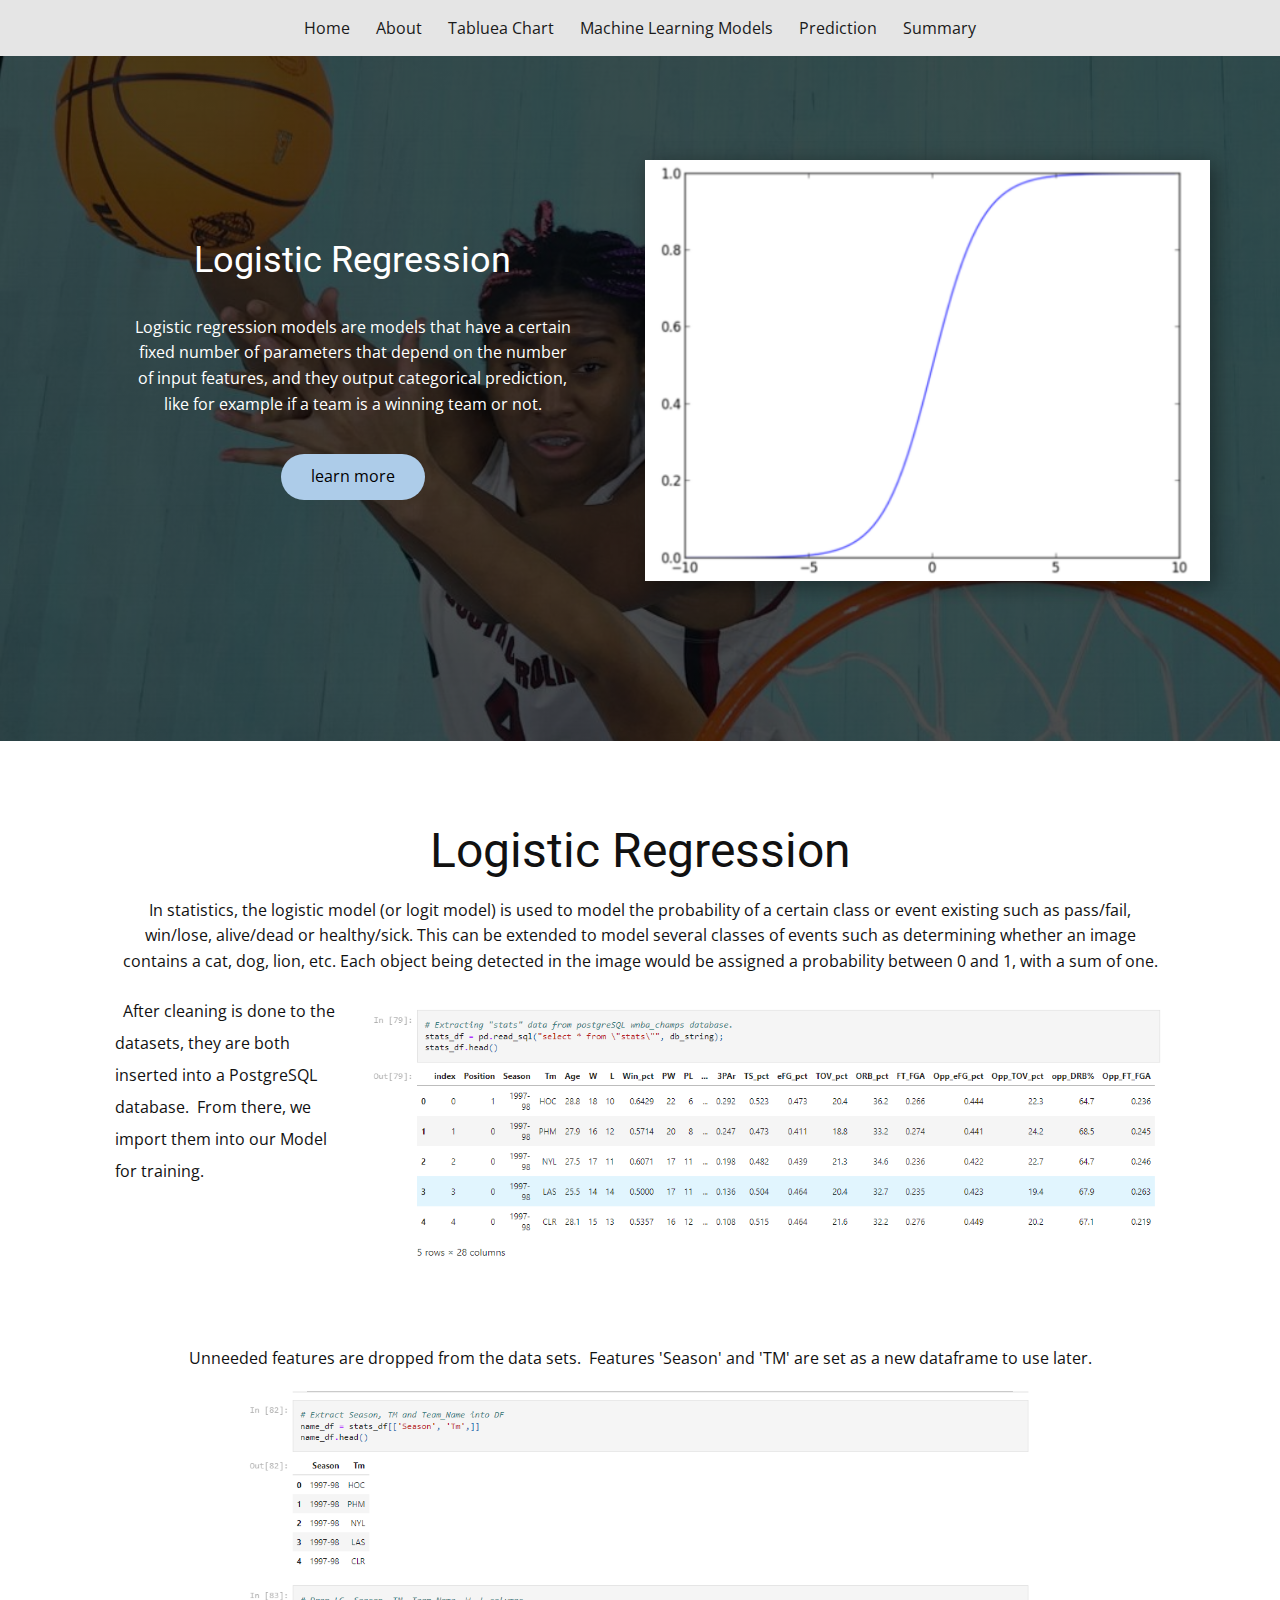
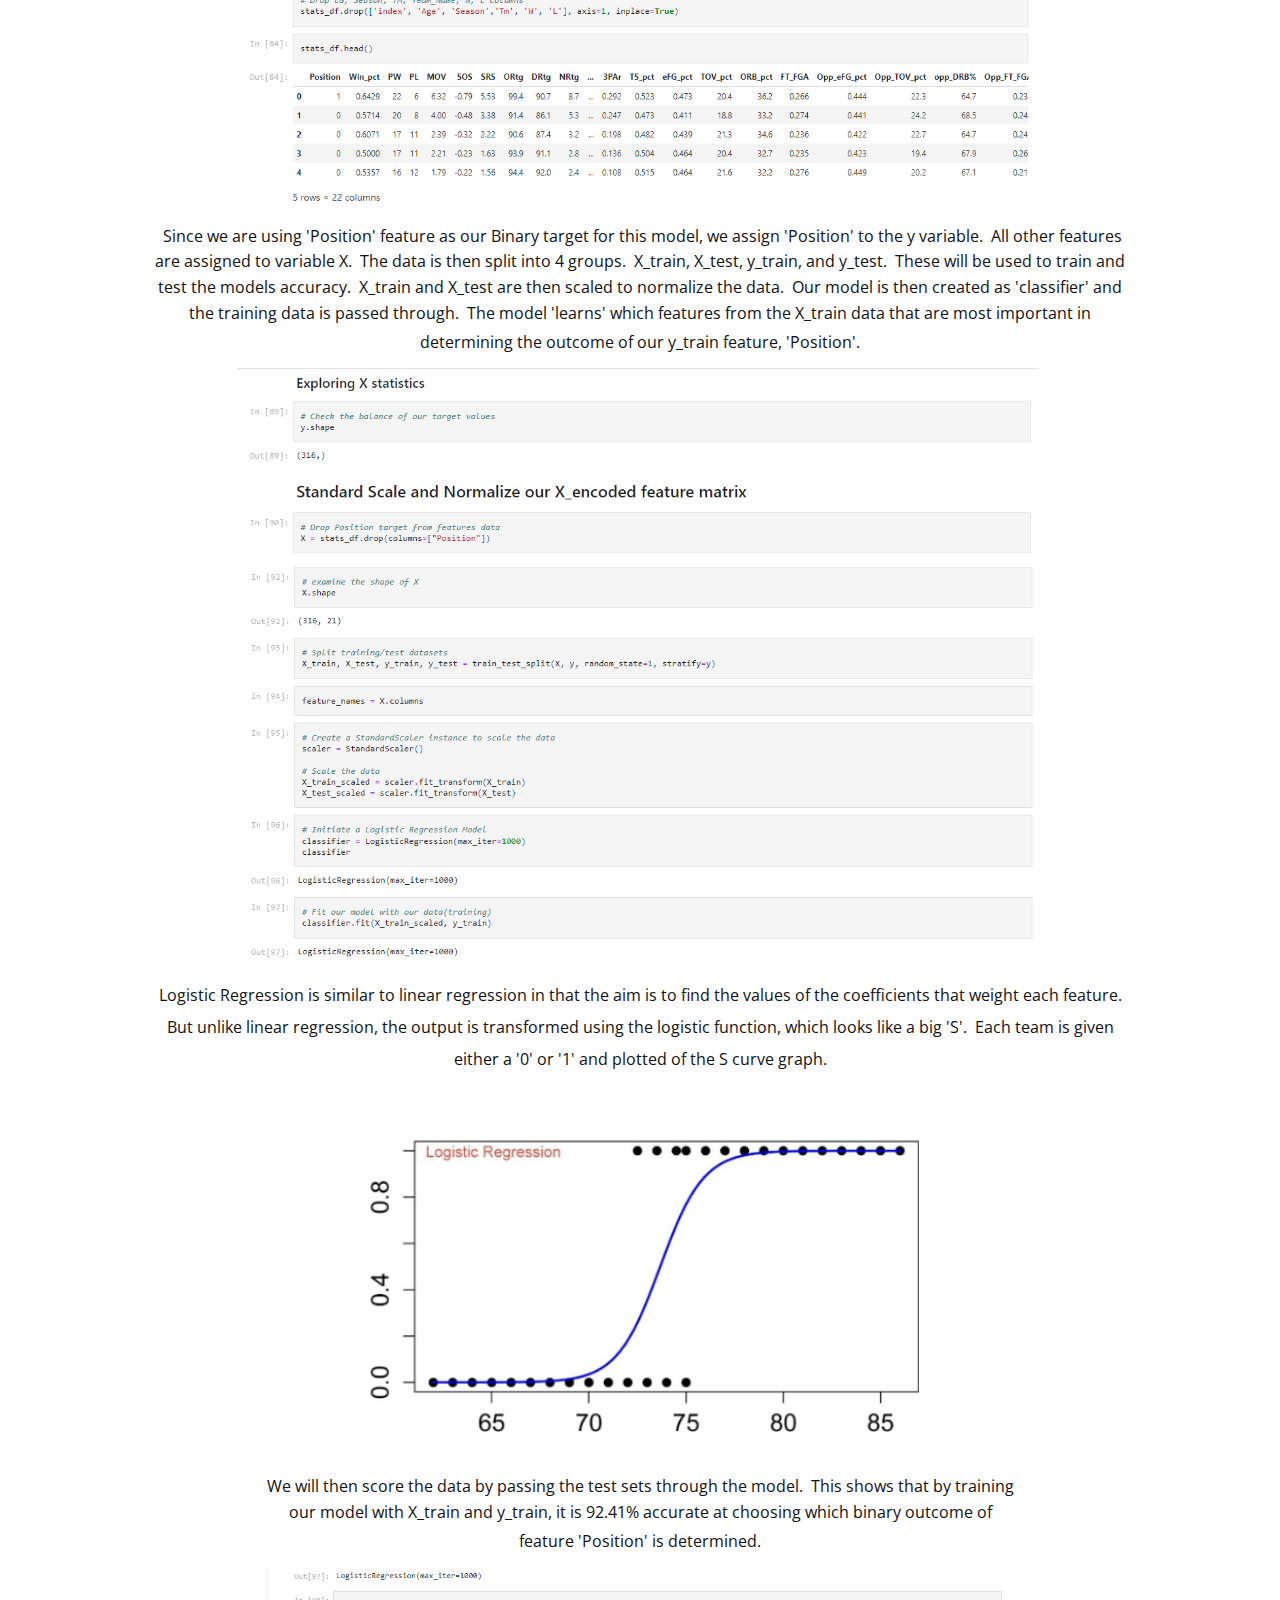
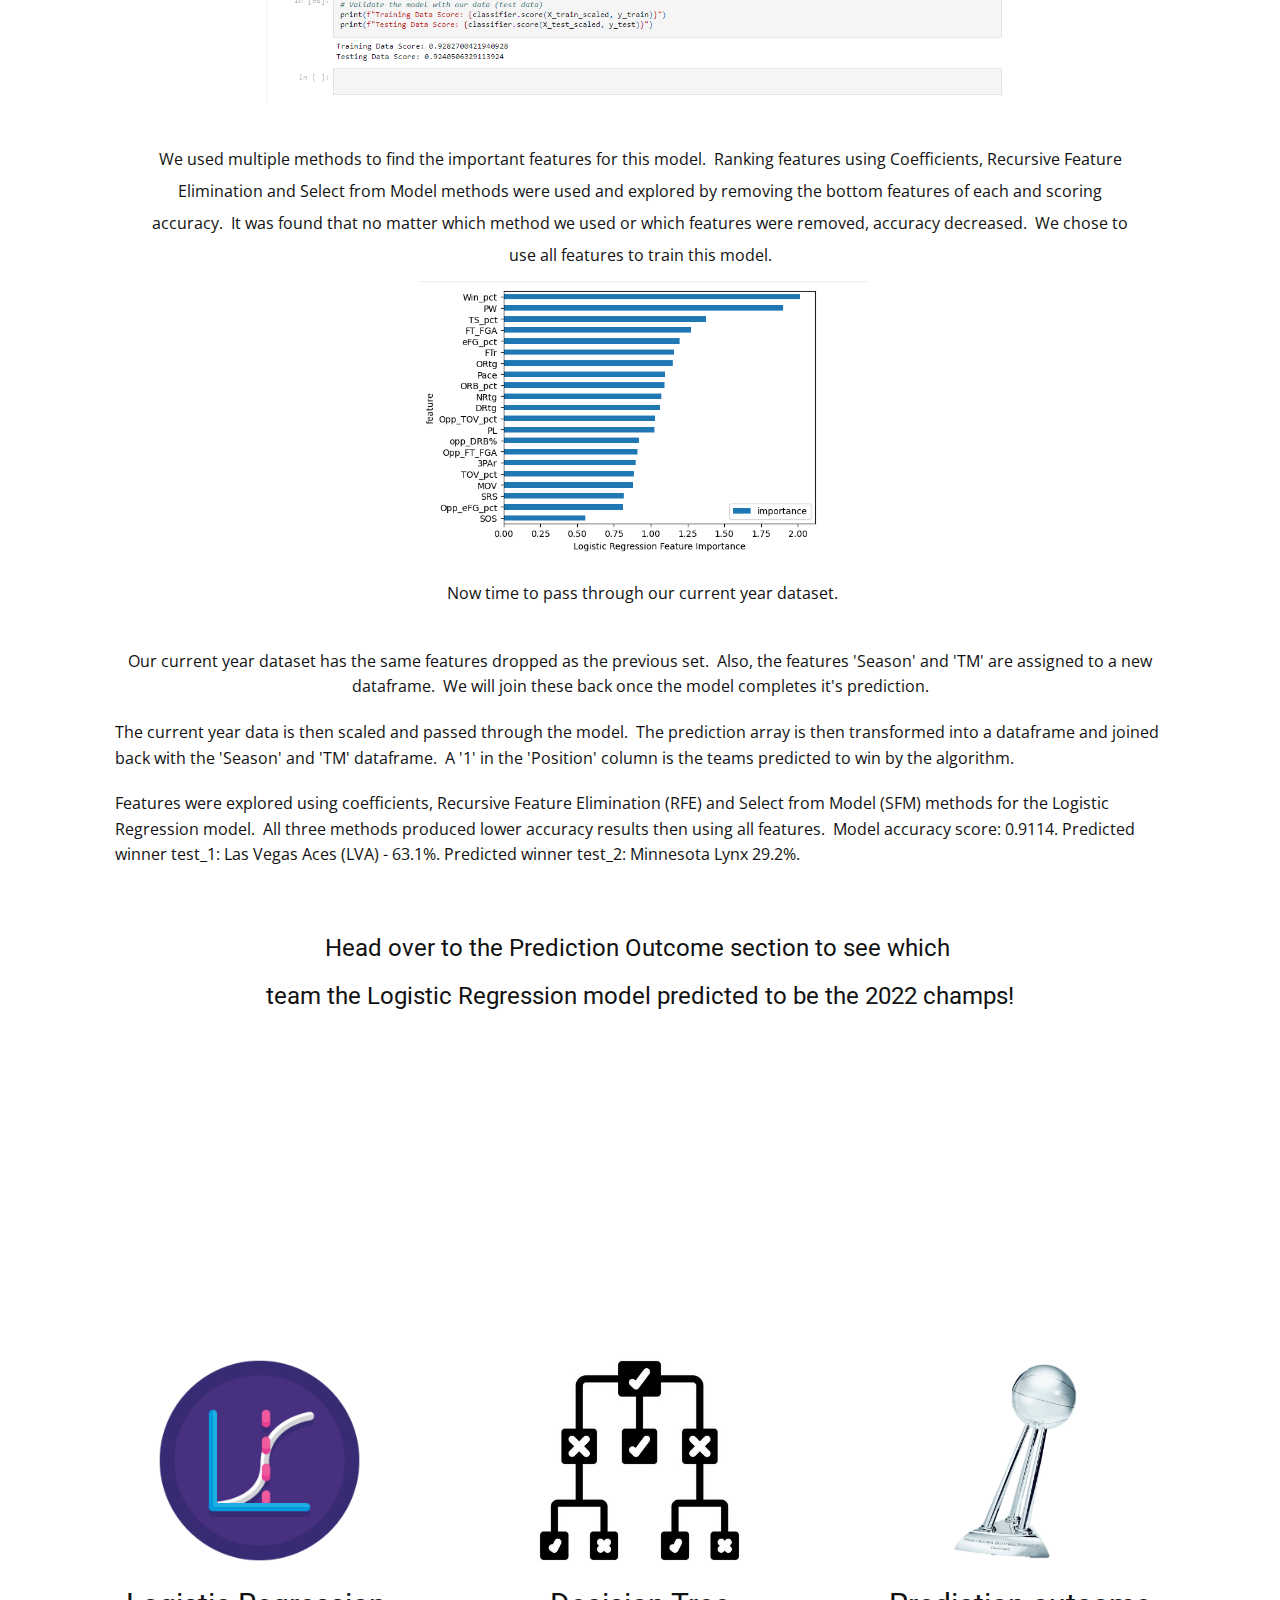
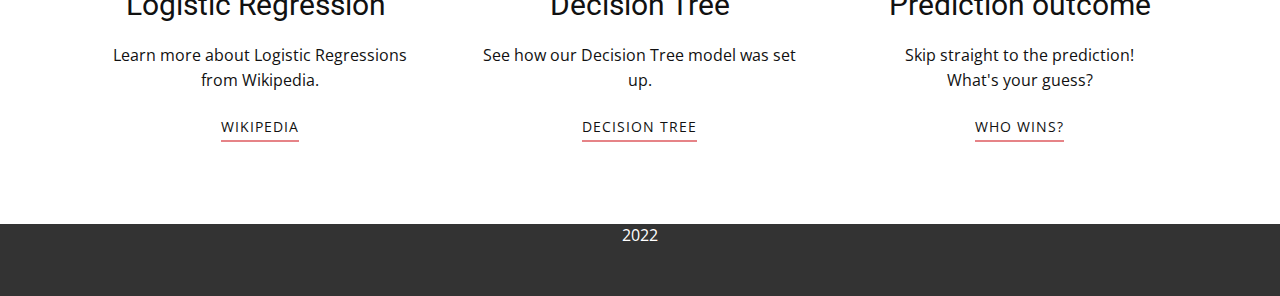
<file: templates/2Logistic-Regression.html>
<!DOCTYPE html>
<html style="font-size: 16px;">
  <head>
    <meta name="viewport" content="width=device-width, initial-scale=1.0">
    <meta charset="utf-8">
    <meta name="keywords" content="INTUITIVE">
    <meta name="description" content="">
    <meta name="page_type" content="np-template-header-footer-from-plugin">
    <title>2Logistic Regression</title>
    <link rel="stylesheet" href="../static/css/nicepage.css" media="screen">
<link rel="stylesheet" href="../static/css/2Logistic-Regression.css" media="screen">
    <script class="u-script" type="text/javascript" src="../static/js/jquery.js" defer=""></script>
    <script class="u-script" type="text/javascript" src="../static/js/nicepage.js" defer=""></script>
    <meta name="generator" content="Nicepage 3.30.2, nicepage.com">
    <link id="u-theme-google-font" rel="stylesheet" href="https://fonts.googleapis.com/css?family=Roboto:100,100i,300,300i,400,400i,500,500i,700,700i,900,900i|Open+Sans:300,300i,400,400i,600,600i,700,700i,800,800i">
    
    
    
    
    
    <script type="application/ld+json">{
		"@context": "http://schema.org",
		"@type": "Organization",
		"name": "WNBA Prediction",
		"sameAs": [
				
		]
}</script>
    <meta name="theme-color" content="#478ac9">
    <meta property="og:title" content="2Logistic Regression">
    <meta property="og:description" content="">
    <meta property="og:type" content="website">
  </head>
  <body class="u-body u-overlap u-overlap-contrast"><header class="u-clearfix u-grey-10 u-header u-sticky u-sticky-0daf u-header" id="sec-28bc"><div class="u-clearfix u-sheet u-valign-middle u-sheet-1">
        <nav class="u-menu u-menu-dropdown u-offcanvas u-menu-1">
          <div class="menu-collapse">
            <a class="u-button-style u-nav-link" href="#">
              <svg><use xmlns:xlink="http://www.w3.org/1999/xlink" xlink:href="#menu-hamburger"></use></svg>
              <svg version="1.1" xmlns="http://www.w3.org/2000/svg" xmlns:xlink="http://www.w3.org/1999/xlink"><defs><symbol id="menu-hamburger" viewBox="0 0 16 16" style="width: 16px; height: 16px;"><rect y="1" width="16" height="2"></rect><rect y="7" width="16" height="2"></rect><rect y="13" width="16" height="2"></rect>
</symbol>
</defs></svg>
            </a>
          </div>
          <div class="u-custom-menu u-nav-container">
            <ul class="u-nav u-spacing-2 u-unstyled u-nav-1"><li class="u-nav-item"><a class="u-active-palette-1-base u-border-active-palette-1-base u-border-hover-palette-1-base u-button-style u-hover-palette-1-light-1 u-nav-link u-text-active-white u-text-grey-90 u-text-hover-palette-5-base" href="../index.html" style="padding: 10px 12px;">Home</a>
            </li><li class="u-nav-item"><a class="u-active-palette-1-base u-border-active-palette-1-base u-border-hover-palette-1-base u-button-style u-hover-palette-1-light-1 u-nav-link u-text-active-white u-text-grey-90 u-text-hover-palette-5-base" href="../index.html#sec-df2f" data-page-id="80299425" style="padding: 10px 12px;">About</a>
            </li><li class="u-nav-item"><a class="u-active-palette-1-base u-border-active-palette-1-base u-border-hover-palette-1-base u-button-style u-hover-palette-1-light-1 u-nav-link u-text-active-white u-text-grey-90 u-text-hover-palette-5-base" href="../index.html#carousel_fab6" data-page-id="80299425" style="padding: 10px 12px;">Tabluea Chart</a>
            </li><li class="u-nav-item"><a class="u-active-palette-1-base u-border-active-palette-1-base u-border-hover-palette-1-base u-button-style u-hover-palette-1-light-1 u-nav-link u-text-active-white u-text-grey-90 u-text-hover-palette-5-base" href="../index.html#sec-c072" data-page-id="80299425" style="padding: 10px 12px;">Machine Learning Models</a>
            </li><li class="u-nav-item"><a class="u-active-palette-1-base u-border-active-palette-1-base u-border-hover-palette-1-base u-button-style u-hover-palette-1-light-1 u-nav-link u-text-active-white u-text-grey-90 u-text-hover-palette-5-base" href="../index.html#sec-02d7" data-page-id="80299425" style="padding: 10px 12px;">Prediction</a>
            </li><li class="u-nav-item"><a class="u-active-palette-1-base u-border-active-palette-1-base u-border-hover-palette-1-base u-button-style u-hover-palette-1-light-1 u-nav-link u-text-active-white u-text-grey-90 u-text-hover-palette-5-base" href="../index.html#sec-4a40" data-page-id="80299425" style="padding: 10px 12px;">Summary</a>
</li></ul>
          </div>
          <div class="u-custom-menu u-nav-container-collapse">
            <div class="u-black u-container-style u-inner-container-layout u-opacity u-opacity-95 u-sidenav">
              <div class="u-inner-container-layout u-sidenav-overflow">
                <div class="u-menu-close"></div>
                <ul class="u-align-center u-nav u-popupmenu-items u-unstyled u-nav-2"><li class="u-nav-item"><a class="u-button-style u-nav-link" href="../index.html" style="padding: 10px 12px;">Home</a>
                </li><li class="u-nav-item"><a class="u-button-style u-nav-link" href="../index.html#sec-df2f" data-page-id="80299425" style="padding: 10px 12px;">About</a>
                </li><li class="u-nav-item"><a class="u-button-style u-nav-link" href="../index.html#carousel_fab6" data-page-id="80299425" style="padding: 10px 12px;">Tabluea Chart</a>
                </li><li class="u-nav-item"><a class="u-button-style u-nav-link" href="../index.html#sec-c072" data-page-id="80299425" style="padding: 10px 12px;">Machine Learning Models</a>
                </li><li class="u-nav-item"><a class="u-button-style u-nav-link" href="../index.html#sec-02d7" data-page-id="80299425" style="padding: 10px 12px;">Prediction</a>
                </li><li class="u-nav-item"><a class="u-button-style u-nav-link" href="../index.html#sec-4a40" data-page-id="80299425" style="padding: 10px 12px;">Summary</a>
</li></ul>
              </div>
            </div>
            <div class="u-black u-menu-overlay u-opacity u-opacity-70"></div>
          </div>
        </nav>
      </div><style class="u-sticky-style" data-style-id="b272">.u-sticky-fixed.u-sticky-b272:before, .u-body.u-sticky-fixed .u-sticky-b272:before {
borders: top right bottom left !important
}</style></header>
<section class="skrollable u-clearfix u-image u-parallax u-shading u-section-1" id="sec-2702" data-image-width="2048" data-image-height="1365">
  <div class="u-clearfix u-sheet u-valign-middle u-sheet-1">
    <div class="u-clearfix u-expanded-width u-gutter-10 u-layout-wrap u-layout-wrap-1">
      <div class="u-layout" style="">
        <div class="u-layout-row" style="">
          <div class="u-container-style u-layout-cell u-left-cell u-size-30 u-size-xs-60 u-layout-cell-1" src="">
            <div class="u-container-layout u-valign-middle u-container-layout-1">
              <h2 class="u-align-center u-text u-text-default u-text-1">Logistic Regression</h2>
              <p class="u-align-center u-text u-text-2"> Logistic&nbsp;regression models are models that have a certain fixed number of parameters that depend on the number of input features, and they output categorical prediction, like for example if a team is a winning team or not.</p>
              <a href="2Logistic-Regression.html#sec-073b" data-page-id="2799000724" class="u-btn u-btn-round u-button-style u-radius-50 u-btn-1">learn more</a>
            </div>
          </div>
          <div class="u-align-center u-container-style u-image u-layout-cell u-right-cell u-size-30 u-size-xs-60 u-image-1" src="" data-image-width="575" data-image-height="447">
            <div class="u-container-layout u-valign-middle u-container-layout-2" src=""></div>
          </div>
        </div>
      </div>
    </div>
  </div>
</section>
<section class="u-clearfix u-section-2" id="sec-073b">
  <div class="u-clearfix u-sheet u-sheet-1">
    <div class="fr-view u-align-center u-clearfix u-rich-text u-text u-text-1">
      <h1 style="text-align: center;">Logistic Regression</h1>
      <p style="text-align: center;">In statistics, the logistic model (or logit model) is used to model the probability of a certain class or event existing such as pass/fail, win/lose, alive/dead or healthy/sick. This can be extended to model several classes of events such as determining whether an image contains a cat, dog, lion, etc. Each object being detected in the image would be assigned a probability between 0 and 1, with a sum of one.</p>
      <p style="text-align: left;">&nbsp;<span style="line-height: 2.0;">
          <img src="../images/Logistic_Regression_1.png" align="center" style="width: 807px;" class="fr-dii fr-fic fr-fir" width="492.5">After cleaning is done to the datasets, they are both inserted into a PostgreSQL database. &nbsp;From there, we import them into our Model for training.&nbsp;
        </span>
      </p>
    </div>
    <div class="fr-view u-align-center u-clearfix u-rich-text u-text u-text-2">
      <p style="text-align: center;">
        <br>
      </p>
      <p style="text-align: center;">Unneeded features are dropped from the data sets. &nbsp;Features 'Season' and 'TM' are set as a new dataframe to use later. </p>
         <img src="../images/Logistic_Regression_2.png" align="center" style="width: 807px;" class="fr-dib fr-fic" width="492">
        </span> 
      <p style="text-align: center;">&nbsp;Since we are using 'Position' feature as our Binary target for this model, we assign 'Position' to the y variable. &nbsp;All other features are assigned to variable X. &nbsp;The data is then split into 4 groups. &nbsp;X_train, X_test, y_train, and y_test. &nbsp;These will be used to train and test the models accuracy. &nbsp;X_train and X_test are then scaled to normalize the data. &nbsp;Our model is then created as 'classifier' and the training data is passed through. &nbsp;The model 'learns' which features from the X_train data that are most important in determining the outcome of our y_train feature, 'Position'.<span style="line-height: 2.0;">
          <img src="../images/Logistic_Regression_3.png" align="center" style="width: 807px;" class="fr-dib fr-fic" width="492">
        </span>
      </p>
      <p style="text-align: center;">
        <span style="line-height: 2.0;">Logistic Regression is similar to linear regression in that the aim is to find the values of the coefficients that weight each feature. But unlike linear regression, the output is transformed using the logistic function, which looks like a big 'S'. &nbsp;Each team is given either a '0' or '1' and plotted of the S curve graph.</span>
        <span style="line-height: 2.0;">
          <img src="../images/Logistic_Regression_sample.png" width="492" style="width: 557px;" class="fr-dib fr-fic">
        </span>
      </p>
    </div>
    <div class="fr-view u-align-center u-clearfix u-rich-text u-text u-text-3">
      <p style="text-align: center;">We will then score the data by passing the test sets through the model. &nbsp;This shows that by training our model with X_train and y_train, it is 92.41% accurate at choosing which binary outcome of feature 'Position' is determined.<span style="line-height: 2.0;">
          <img src="../images/Logistic_Regression_4.png" align="center" style="width: 807px;" class="fr-dib fr-fic" width="492.5">
        </span>
      </p>
    </div>
    <div class="fr-view u-align-center u-clearfix u-rich-text u-text u-text-4">
      <p style="text-align: center;">
        <span style="line-height: 2.0;">We used multiple methods to find the important features for this model. &nbsp;Ranking features using Coefficients, Recursive Feature Elimination and Select from Model methods were used and explored by removing the bottom features of each and scoring accuracy. &nbsp;It was found that no matter which method we used or which features were removed, accuracy decreased.&nbsp; We chose to use all features to train this model.<img src="../images/Logistic_Regression_5.png" align="center" style="width: 456px;" class="fr-dib fr-fic" width="492.5">&nbsp;Now time to pass through our current year dataset.
        </span>
      </p>
    </div>
  </div>
</section>
<section class="u-clearfix u-section-3" id="carousel_a0f2">
  <div class="u-clearfix u-sheet u-sheet-1">
    <div class="fr-view u-align-center u-clearfix u-rich-text u-text u-text-1">
      <p style="text-align: center;">Our current year dataset has the same features dropped as the previous set. &nbsp;Also, the features 'Season' and 'TM' are assigned to a new dataframe. &nbsp;We will join these back once the model completes it's prediction.</p>
      <p style="text-align: center;">
        <span style="line-height: 2.0;">
          <!--<img src="../images/lg_predct.png" align="center" style="width: 939px;" class="fr-dib fr-fic" width="525">
        </span>-->
      </p>
      <p style="text-align: left;">The current year data is then scaled and passed through the model. &nbsp;The prediction array is then transformed into a dataframe and joined back with the 'Season' and 'TM' dataframe. &nbsp;A '1' in the 'Position' column is the teams predicted to win by the algorithm.</p>
      <p style="text-align: left;">
      <p style="text-align: left;">Features were explored using coefficients, Recursive Feature Elimination (RFE) and Select from Model (SFM) methods for the Logistic Regression model. &nbsp;All three methods produced lower accuracy results then using all features. &nbsp;Model accuracy score: 0.9114.&nbsp;Predicted winner test_1: Las Vegas Aces (LVA) - 63.1%.&nbsp;Predicted winner test_2: Minnesota Lynx 29.2%.</p>
      <p style="text-align: left;">
        <br>
      </p>
      <h4 style="text-align: center;">Head over to the Prediction Outcome section to see which&nbsp;</h4>
      <h4 style="text-align: center;">team the Logistic Regression model predicted to be the 2022 champs!</h4>
    </div>
  </div>
</section>
    <section class="u-clearfix u-section-4" id="sec-a3ed">
      <div class="u-clearfix u-sheet u-valign-middle u-sheet-1">
        <div class="u-list u-list-1">
          <div class="u-repeater u-repeater-1">
            <div class="u-container-style u-list-item u-repeater-item">
              <div class="u-container-layout u-similar-container u-container-layout-1">
                <img alt="" class="u-expanded-width u-image u-image-contain u-image-default u-image-1" data-image-width="2244" data-image-height="2048" src="../images/lg_logo.png" data-href="https://en.wikipedia.org/wiki/Logistic_regression" data-target="_blank">
                <h3 class="u-align-center u-text u-text-default u-text-1">Logistic Regression&nbsp;</h3>
                <p class="u-align-center u-text u-text-2">Learn more about Logistic Regressions from Wikipedia.</p>
                <a href="https://en.wikipedia.org/wiki/Logistic_regression" class="u-active-none u-border-2 u-border-hover-palette-2-base u-border-palette-2-light-1 u-btn u-button-style u-hover-none u-none u-text-body-color u-btn-1" target="_blank">Wikipedia</a>
              </div>
            </div>
            <div class="u-container-style u-list-item u-repeater-item" data-href="4Random-Forest.html#sec-2702" data-page-id="694605391">
              <div class="u-container-layout u-similar-container u-container-layout-2">
                <img alt="" class="u-expanded-width u-image u-image-contain u-image-default u-image-2" data-image-width="486" data-image-height="437" src="../images/Decision_tree_lg_logo1.png">
                <h3 class="u-align-center u-text u-text-default u-text-3">Decision Tree</h3>
                <p class="u-align-center u-text u-text-4">See how our Decision Tree model was set up.</p>
                <a href="3Decision-Tree.html" data-page-id="300932814" class="u-active-none u-border-2 u-border-hover-palette-2-base u-border-palette-2-light-1 u-btn u-button-style u-hover-none u-none u-text-body-color u-btn-2">Decision Tree</a>
              </div>
            </div>
            <div class="u-container-style u-list-item u-repeater-item">
              <div class="u-container-layout u-similar-container u-container-layout-3">
                <img alt="" class="u-expanded-width u-image u-image-contain u-image-default u-image-3" data-image-width="222" data-image-height="430" src="../images/wnba_trophy1.jpg"" data-href="1Home.html#sec-6c94" data-page-id="80299425">
                <h3 class="u-align-center u-text u-text-default u-text-5">Prediction outcome</h3>
                <p class="u-align-center u-text u-text-6">Skip straight to the prediction!<br>What's your guess?
                </p>
                <a href="../index.html#sec-02d7" data-page-id="80299425" class="u-active-none u-border-2 u-border-hover-palette-2-base u-border-palette-2-light-1 u-btn u-button-style u-hover-none u-none u-text-body-color u-btn-3">Who wins?</a>
              </div>
            </div>
          </div>
        </div>
      </div>
    </section>
    
    
    <footer class="u-align-center-md u-align-center-sm u-align-center-xs u-clearfix u-footer u-grey-80" id="sec-5509"><div class="u-clearfix u-sheet u-sheet-1">
        <p class="u-align-center-lg u-align-center-md u-align-center-xl u-text u-text-1"></p>
        <p class="u-align-center-lg u-align-center-md u-align-center-xl u-text u-text-2">2022</p>
        <div class="u-align-left u-social-icons u-spacing-10 u-social-icons-1">
          
        </div>
      </div></footer>
  </body>
</html>
</file>
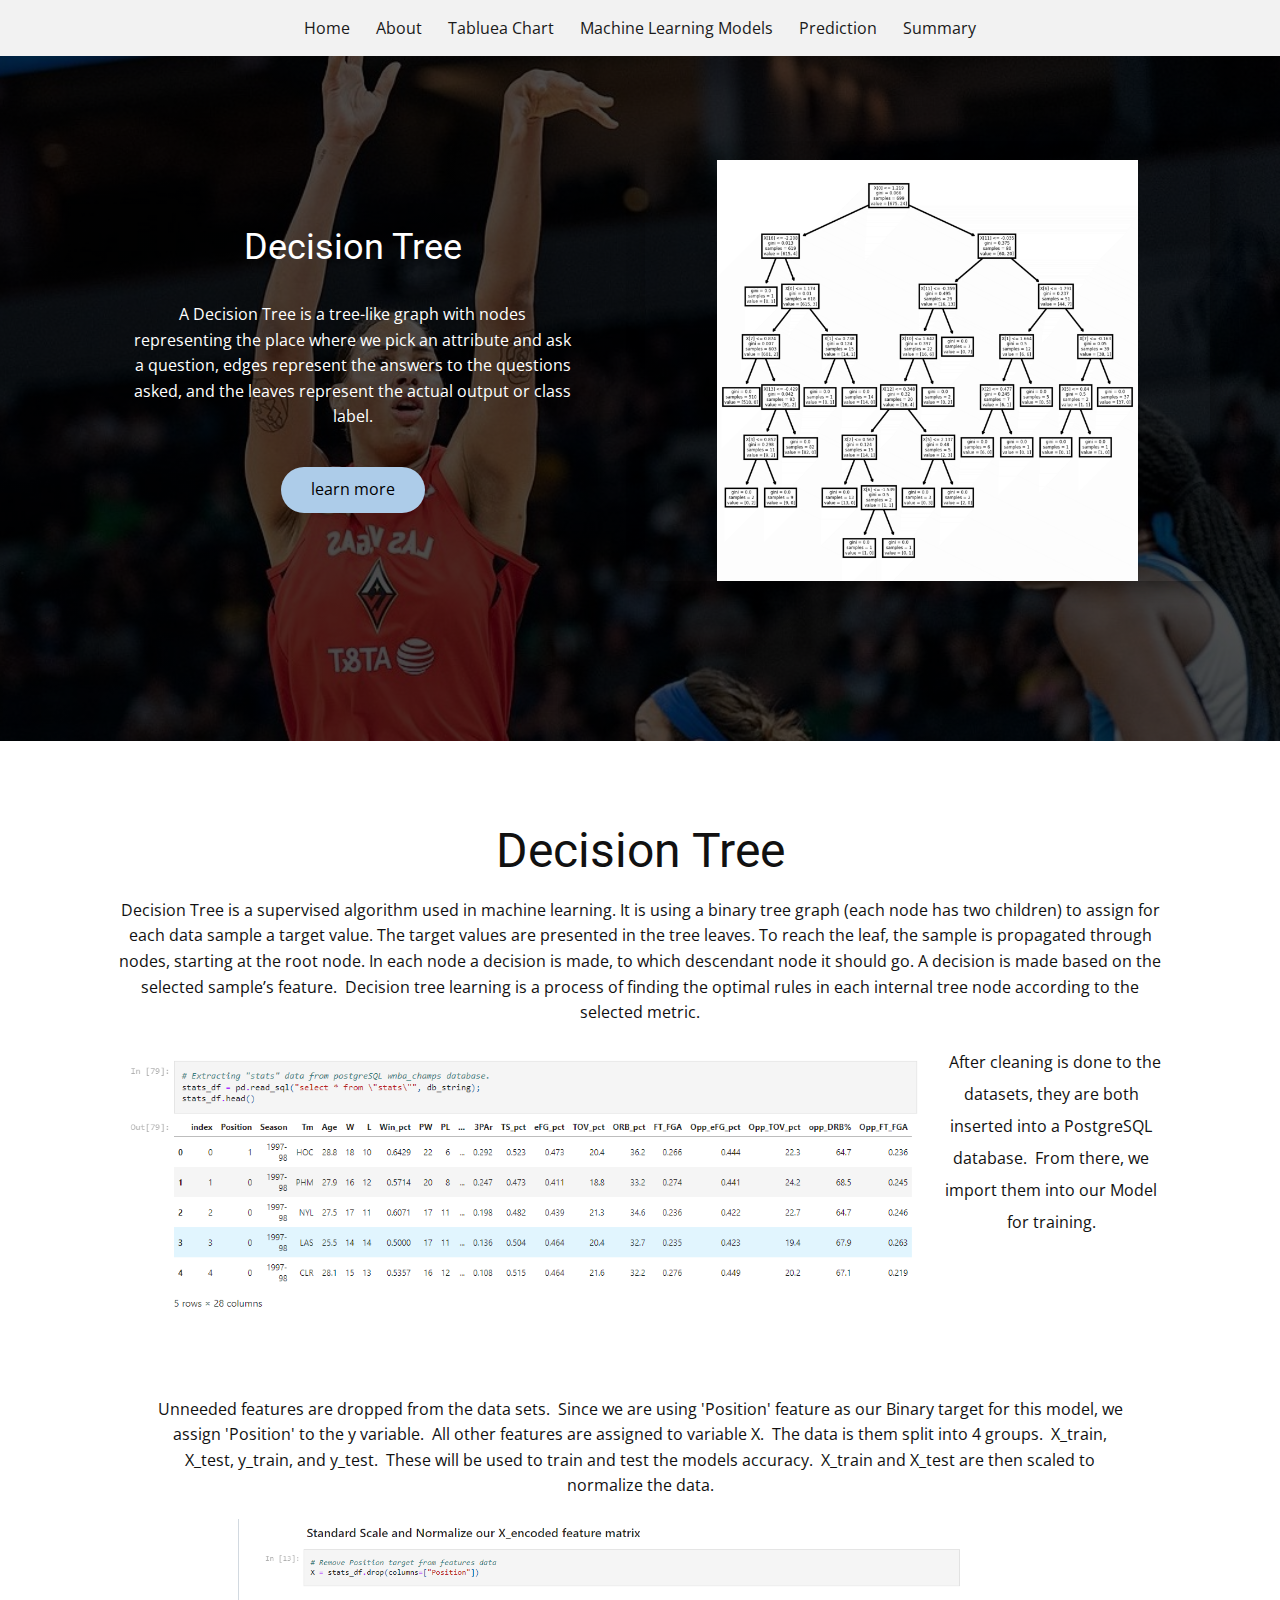
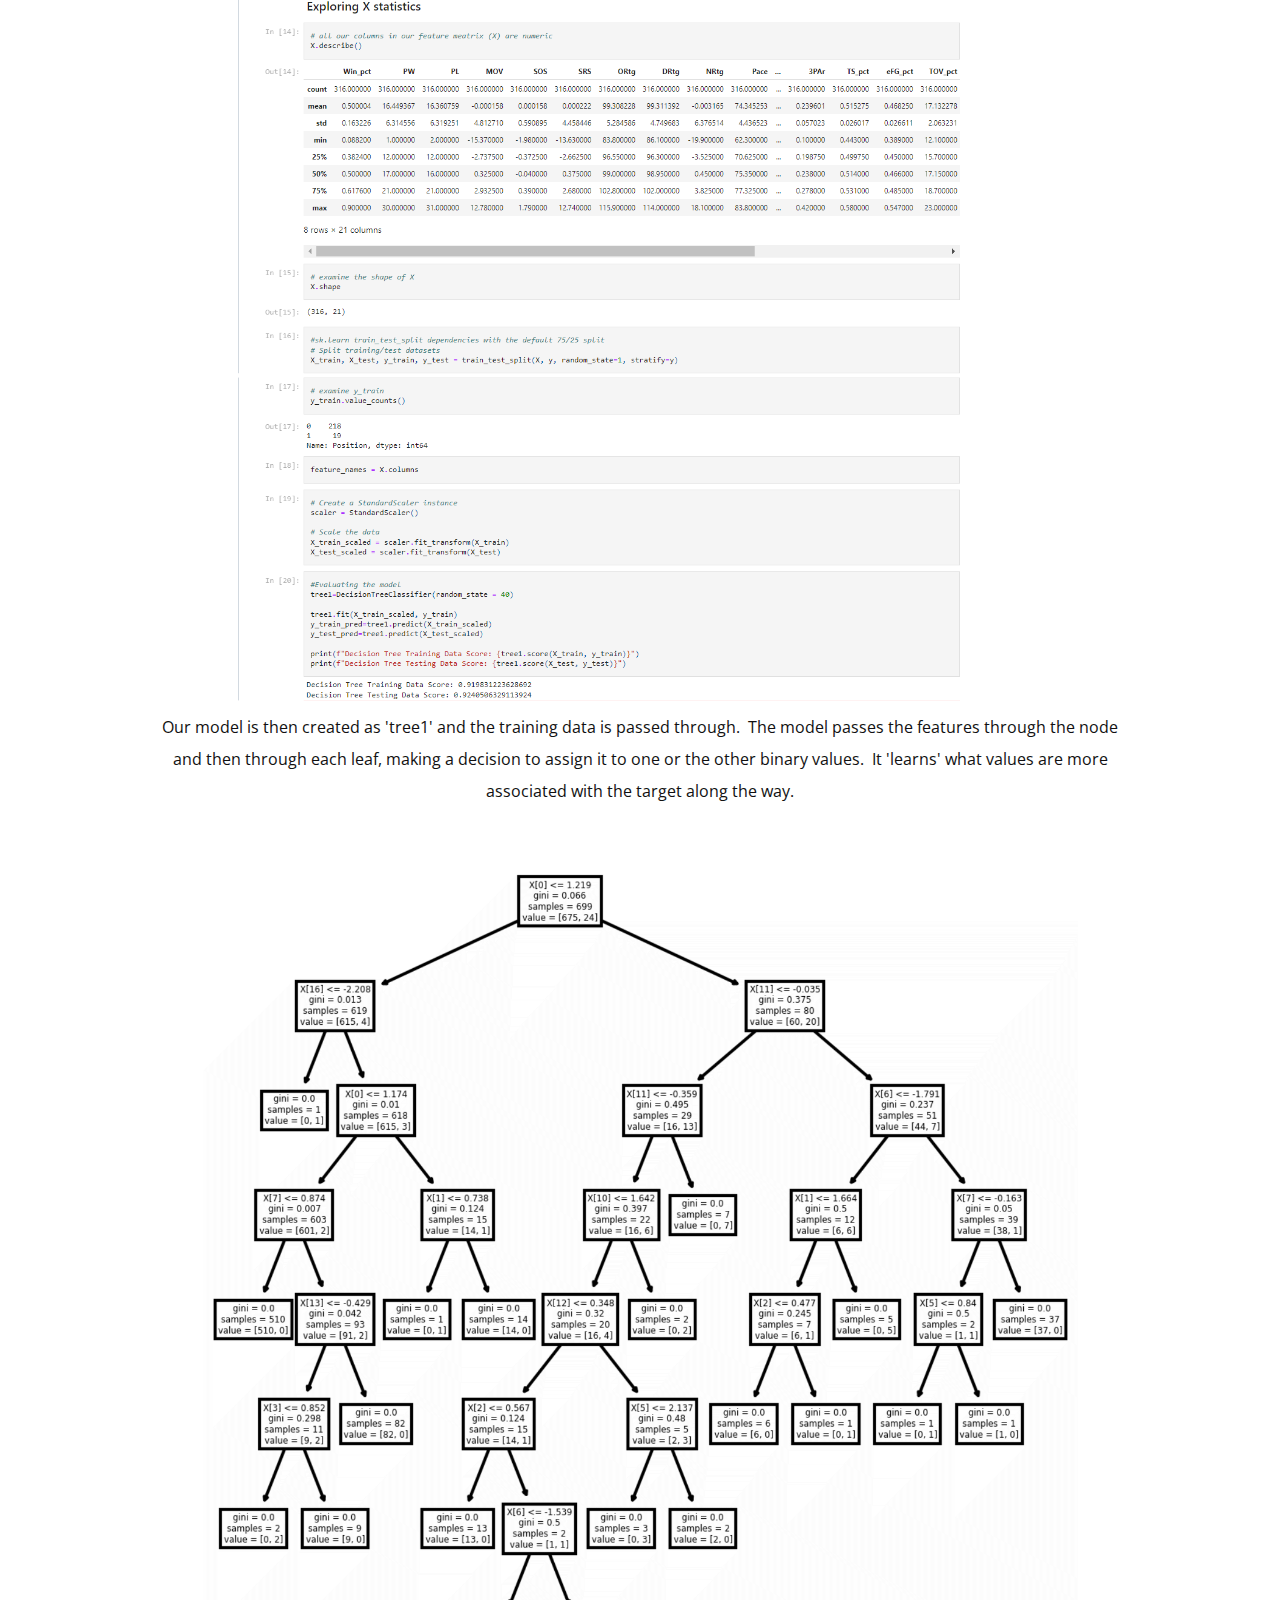
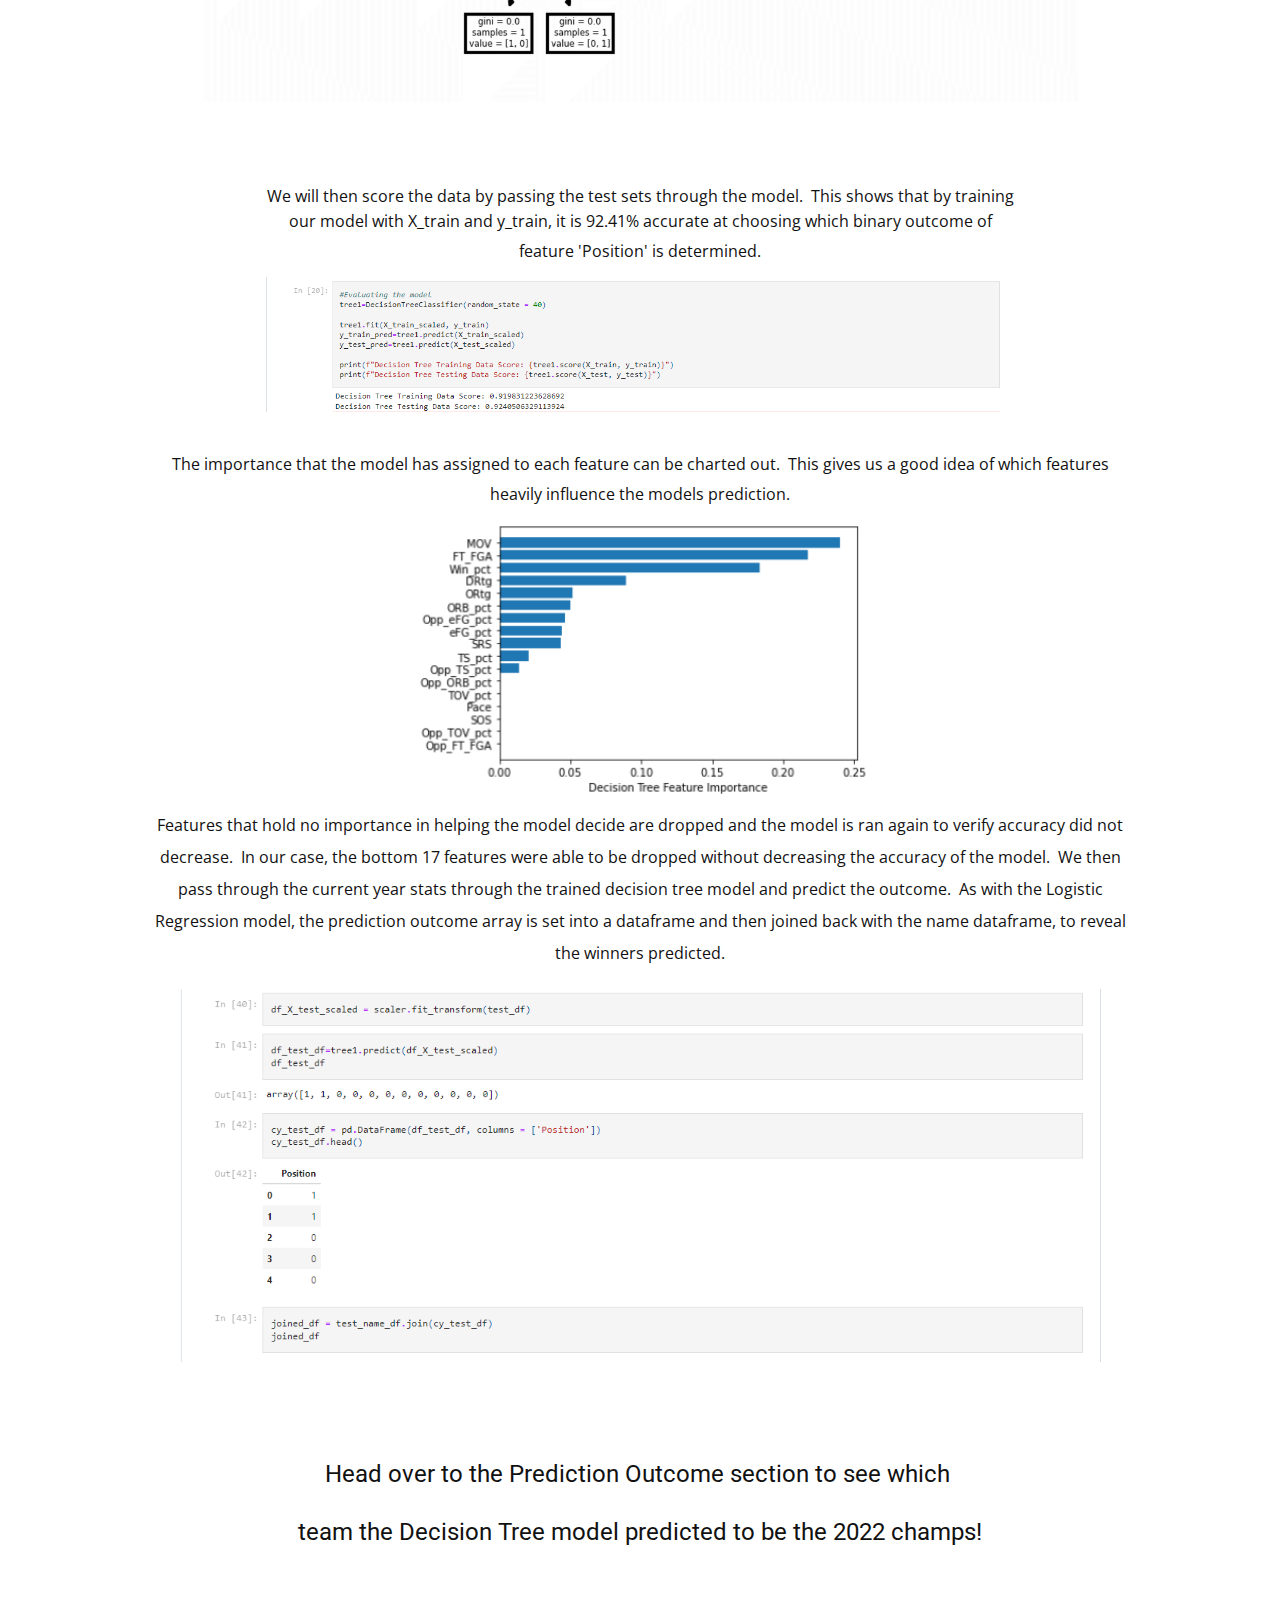
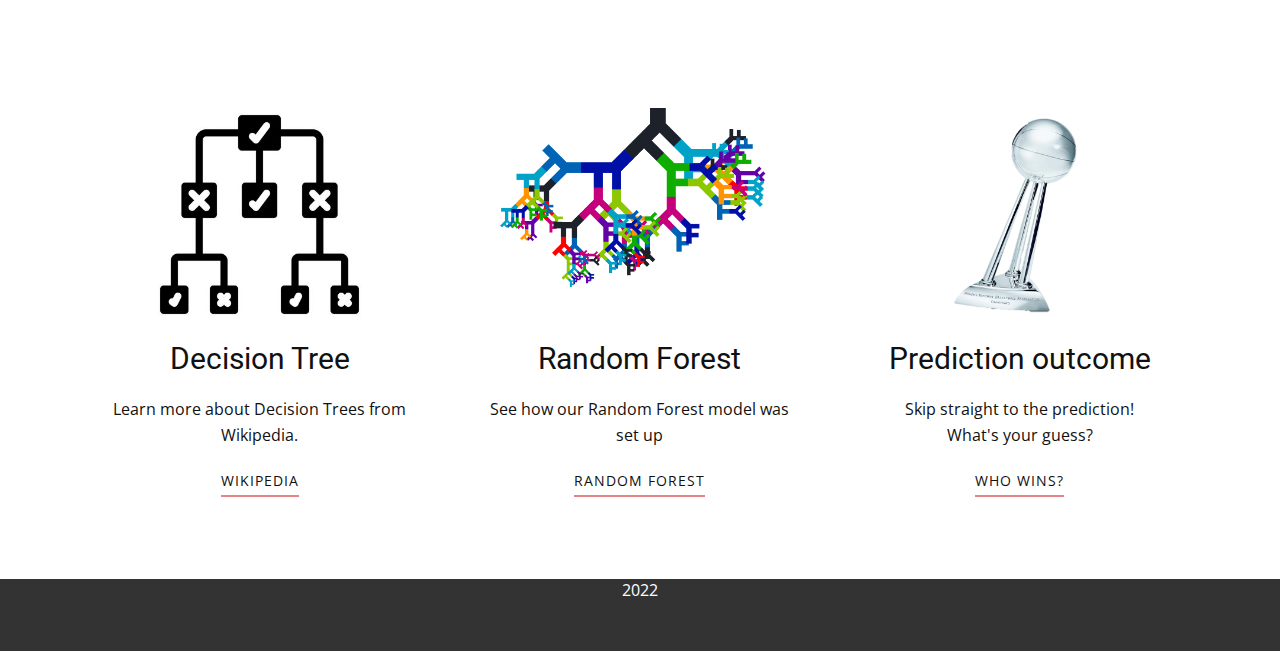
<file: templates/3Decision-Tree.html>
<!DOCTYPE html>
<html style="font-size: 16px;">
  <head>
    <meta name="viewport" content="width=device-width, initial-scale=1.0">
    <meta charset="utf-8">
    <meta name="keywords" content="INTUITIVE">
    <meta name="description" content="">
    <meta name="page_type" content="np-template-header-footer-from-plugin">
    <title>3Decision Tree</title>
    <link rel="stylesheet" href="../static/css/nicepage.css" media="screen">
<link rel="stylesheet" href="../static/css/3Decision-Tree.css" media="screen">
    <script class="u-script" type="text/javascript" src="../static/js/jquery.js" defer=""></script>
    <script class="u-script" type="text/javascript" src="../static/js/nicepage.js" defer=""></script>
    <meta name="generator" content="Nicepage 3.30.2, nicepage.com">
    <link id="u-theme-google-font" rel="stylesheet" href="https://fonts.googleapis.com/css?family=Roboto:100,100i,300,300i,400,400i,500,500i,700,700i,900,900i|Open+Sans:300,300i,400,400i,600,600i,700,700i,800,800i">
    
    
    
    
    <script type="application/ld+json">{
		"@context": "http://schema.org",
		"@type": "Organization",
		"name": "wNBA Prediction",
		"sameAs": [
				
		]
}</script>
    <meta name="theme-color" content="#478ac9">
    <meta property="og:title" content="3Decision Tree">
    <meta property="og:description" content="">
    <meta property="og:type" content="website">
  </head>
  <body class="u-body u-overlap u-overlap-contrast"><header class="u-clearfix u-grey-10 u-header u-sticky u-sticky-0daf u-header" id="sec-28bc"><div class="u-clearfix u-sheet u-valign-middle u-sheet-1">
        <nav class="u-menu u-menu-dropdown u-offcanvas u-menu-1">
          <div class="menu-collapse">
            <a class="u-button-style u-nav-link" href="#">
              <svg><use xmlns:xlink="http://www.w3.org/1999/xlink" xlink:href="#menu-hamburger"></use></svg>
              <svg version="1.1" xmlns="http://www.w3.org/2000/svg" xmlns:xlink="http://www.w3.org/1999/xlink"><defs><symbol id="menu-hamburger" viewBox="0 0 16 16" style="width: 16px; height: 16px;"><rect y="1" width="16" height="2"></rect><rect y="7" width="16" height="2"></rect><rect y="13" width="16" height="2"></rect>
</symbol>
</defs></svg>
            </a>
          </div>
          <div class="u-custom-menu u-nav-container">
            <ul class="u-nav u-spacing-2 u-unstyled u-nav-1"><li class="u-nav-item"><a class="u-active-palette-1-base u-border-active-palette-1-base u-border-hover-palette-1-base u-button-style u-hover-palette-1-light-1 u-nav-link u-text-active-white u-text-grey-90 u-text-hover-palette-5-base" href="../index.html" style="padding: 10px 12px;">Home</a>
            </li><li class="u-nav-item"><a class="u-active-palette-1-base u-border-active-palette-1-base u-border-hover-palette-1-base u-button-style u-hover-palette-1-light-1 u-nav-link u-text-active-white u-text-grey-90 u-text-hover-palette-5-base" href="../index.html#sec-df2f" data-page-id="80299425" style="padding: 10px 12px;">About</a>
            </li><li class="u-nav-item"><a class="u-active-palette-1-base u-border-active-palette-1-base u-border-hover-palette-1-base u-button-style u-hover-palette-1-light-1 u-nav-link u-text-active-white u-text-grey-90 u-text-hover-palette-5-base" href="../index.html#carousel_fab6" data-page-id="80299425" style="padding: 10px 12px;">Tabluea Chart</a>
            </li><li class="u-nav-item"><a class="u-active-palette-1-base u-border-active-palette-1-base u-border-hover-palette-1-base u-button-style u-hover-palette-1-light-1 u-nav-link u-text-active-white u-text-grey-90 u-text-hover-palette-5-base" href="../index.html#sec-c072" data-page-id="80299425" style="padding: 10px 12px;">Machine Learning Models</a>
            </li><li class="u-nav-item"><a class="u-active-palette-1-base u-border-active-palette-1-base u-border-hover-palette-1-base u-button-style u-hover-palette-1-light-1 u-nav-link u-text-active-white u-text-grey-90 u-text-hover-palette-5-base" href="../index.html#sec-02d7" data-page-id="80299425" style="padding: 10px 12px;">Prediction</a>
            </li><li class="u-nav-item"><a class="u-active-palette-1-base u-border-active-palette-1-base u-border-hover-palette-1-base u-button-style u-hover-palette-1-light-1 u-nav-link u-text-active-white u-text-grey-90 u-text-hover-palette-5-base" href="../index.html#sec-4a40" data-page-id="80299425" style="padding: 10px 12px;">Summary</a>
</li></ul>
          </div>
          <div class="u-custom-menu u-nav-container-collapse">
            <div class="u-black u-container-style u-inner-container-layout u-opacity u-opacity-95 u-sidenav">
              <div class="u-inner-container-layout u-sidenav-overflow">
                <div class="u-menu-close"></div>
                <ul class="u-align-center u-nav u-popupmenu-items u-unstyled u-nav-2"><li class="u-nav-item"><a class="u-button-style u-nav-link" href="../index.html" style="padding: 10px 12px;">Home</a>
                </li><li class="u-nav-item"><a class="u-button-style u-nav-link" href="../index.html#sec-df2f" data-page-id="80299425" style="padding: 10px 12px;">About</a>
                </li><li class="u-nav-item"><a class="u-button-style u-nav-link" href="../index.html#carousel_fab6" data-page-id="80299425" style="padding: 10px 12px;">Tabluea Chart</a>
                </li><li class="u-nav-item"><a class="u-button-style u-nav-link" href="../index.html#sec-c072" data-page-id="80299425" style="padding: 10px 12px;">Machine Learning Models</a>
                </li><li class="u-nav-item"><a class="u-button-style u-nav-link" href="../index.html#sec-02d7" data-page-id="80299425" style="padding: 10px 12px;">Prediction</a>
                </li><li class="u-nav-item"><a class="u-button-style u-nav-link" href="../index.html#sec-4a40" data-page-id="80299425" style="padding: 10px 12px;">Summary</a>
</li></ul>
              </div>
            </div>
            <div class="u-black u-menu-overlay u-opacity u-opacity-70"></div>
          </div>
        </nav>
      </div><style class="u-sticky-style" data-style-id="b272">.u-sticky-fixed.u-sticky-b272:before, .u-body.u-sticky-fixed .u-sticky-b272:before {
borders: top right bottom left !important
}</style></header>
    <section class="skrollable u-clearfix u-image u-parallax u-shading u-section-1" id="sec-2702" data-image-width="1920" data-image-height="1200">
      <div class="u-clearfix u-sheet u-valign-middle u-sheet-1">
        <div class="u-clearfix u-expanded-width u-gutter-10 u-layout-wrap u-layout-wrap-1">
          <div class="u-layout" style="">
            <div class="u-layout-row" style="">
              <div class="u-container-style u-layout-cell u-left-cell u-size-30 u-size-xs-60 u-layout-cell-1" src="">
                <div class="u-container-layout u-valign-middle u-container-layout-1">
                  <h2 class="u-align-center u-text u-text-default u-text-1">Decision Tree</h2>
                  <p class="u-align-center u-text u-text-2"> A&nbsp;Decision Tree&nbsp;is a tree-like graph with nodes representing the place where we pick an attribute and ask a question, edges represent the answers to the questions asked, and the leaves represent the actual output or class label.</p>
                  <a href="3Decision-Tree.html#sec-073b" data-page-id="300932814" class="u-btn u-btn-round u-button-style u-radius-50 u-btn-1">learn more</a>
                </div>
              </div>
              <div class="u-align-center u-container-style u-image u-image-contain u-layout-cell u-right-cell u-size-30 u-size-xs-60 u-image-1" src="" data-image-width="1500" data-image-height="1500">
                <div class="u-container-layout u-valign-middle u-container-layout-2" src=""></div>
              </div>
            </div>
          </div>
        </div>
      </div>
    </section>
    <section class="u-clearfix u-section-2" id="sec-073b">
      <div class="u-clearfix u-sheet u-sheet-1">
        <div class="fr-view u-align-center u-clearfix u-rich-text u-text u-text-1">
          <h1 style="text-align: center;">Decision Tree</h1>
          <p style="text-align: center;">Decision Tree is a supervised algorithm used in machine learning. It is using a binary tree graph (each node has two children) to assign for each data sample a target value. The target values are presented in the tree leaves. To reach the leaf, the sample is propagated through nodes, starting at the root node. In each node a decision is made, to which descendant node it should go. A decision is made based on the selected sample’s feature. &nbsp;Decision tree learning is a process of finding the optimal rules in each internal tree node according to the selected metric.</p>
          <p style="text-align: center;">&nbsp;<span style="line-height: 2.0;">
              <!--<img src="../images/DCimport.png" align="center" style="width: 807px;" class="fr-dii fr-fic fr-fil" width="525">After cleaning is done to the datasets, they are both inserted into a PostgreSQL database. &nbsp;From there, we import them into our Model for training. -->
              <img src="../images/decision_tree_1.png" align="center" style="width: 807px;" class="fr-dii fr-fic fr-fil" width="525">After cleaning is done to the datasets, they are both inserted into a PostgreSQL database. &nbsp;From there, we import them into our Model for training.
            </span>
          </p>
        </div>
        <div class="fr-view u-align-center u-clearfix u-rich-text u-text u-text-2">
          <p style="text-align: center;">
            <br>
          </p>
          <p style="text-align: center;">Unneeded features are dropped from the data sets. &nbsp;Since we are using 'Position' feature as our Binary target for this model, we assign 'Position' to the y variable. &nbsp;All other features are assigned to variable X. &nbsp;The data is them split into 4 groups. &nbsp;X_train, X_test, y_train, and y_test. &nbsp;These will be used to train and test the models accuracy. &nbsp;X_train and X_test are then scaled to normalize the data.</p>
          <p style="text-align: center;">
            <span style="line-height: 2.0;">
              <!--<img src="../images/dcsplit.png" align="center" style="width: 547px;" class="fr-dib fr-fic" width="492">Our model is then created as 'tree1' and the training data is passed through. &nbsp;The model passes the features through the node and then through each leaf, making a decision to assign it to one or the other binary values. &nbsp;It 'learns' what values are more associated with the target along the way.-->
              <img src="../images/decision_tree_2.png" align="center" style="width: 807px;" class="fr-dib fr-fic" width="492">Our model is then created as 'tree1' and the training data is passed through. &nbsp;The model passes the features through the node and then through each leaf, making a decision to assign it to one or the other binary values. &nbsp;It 'learns' what values are more associated with the target along the way.
            </span>
          </p>
          <p style="text-align: center;">
            <span style="line-height: 2.0;">
             <!-- <img src="../images/RF_tree_white.png" style="width: 875px;" class="fr-dib fr-fic" width="492">-->
              <img src="../images/RF_tree_white.png" style="width: 875px;" class="fr-dib fr-fic" width="492">
            </span>
            <br>
          </p>
        </div>
        <div class="fr-view u-align-center u-clearfix u-rich-text u-text u-text-3">
          <p style="text-align: center;">We will then score the data by passing the test sets through the model. &nbsp;This shows that by training our model with X_train and y_train, it is 92.41% accurate at choosing which binary outcome of feature 'Position' is determined.<span style="line-height: 2.0;">
              <!--<img src="../images/dc_accuracy.png" align="center" style="width: 582px;" class="fr-dib fr-fic" width="374">-->
              <img src="../images/decision_tree_3.png" align="center" style="width: 807px;" class="fr-dib fr-fic" width="374">
            </span>
          </p>
        </div>
        <div class="fr-view u-align-center u-clearfix u-rich-text u-text u-text-4">
          <p style="text-align: center;">The importance that the model has assigned to each feature can be charted out. &nbsp;This gives us a good idea of which features heavily influence the models prediction.<span style="line-height: 2.0;">
              <!--<img src="../images/DC_feature_import.png" align="center" style="width: 456px;" class="fr-dib fr-fic" width="453">Features that hold no importance in helping the model decide are dropped and the model is ran again to verify accuracy did not decrease. &nbsp;In our case, the bottom 11 features were able to be dropped without decreasing the accuracy of the model. &nbsp;We then pass through the current year stats through the trained decision tree model and predict the outcome. &nbsp;As with the Logistic Regression model, the prediction outcome array is set into a dataframe and then joined back with the name dataframe, to reveal the winners predicted.-->
              <img src="../images/DC_feature_import.png" align="center" style="width: 456px;" class="fr-dib fr-fic" width="453">Features that hold no importance in helping the model decide are dropped and the model is ran again to verify accuracy did not decrease. &nbsp;In our case, the bottom 17 features were able to be dropped without decreasing the accuracy of the model. &nbsp;We then pass through the current year stats through the trained decision tree model and predict the outcome. &nbsp;As with the Logistic Regression model, the prediction outcome array is set into a dataframe and then joined back with the name dataframe, to reveal the winners predicted.
            </span>
          </p>
          <h4 style="text-align: center;">
            <span style="line-height: 2.0;">
              <!--<img src="../images/dc_prediction.png" width="492" style="width: 921px;" class="fr-dib fr-fic">-->
              <img src="../images/decision_tree_4.png" width="492" style="width: 921px;" class="fr-dib fr-fic">
              <p>
                <br>
              </p>
            </span>Head over to the Prediction Outcome section to see which&nbsp;
          </h4>
          <h4 style="text-align: center;">team the Decision Tree model predicted to be the 2022 champs!</h4>
        </div>
      </div>
    </section>
    <section class="u-clearfix u-section-3" id="sec-3ea9">
      <div class="u-clearfix u-sheet u-valign-middle u-sheet-1">
        <div class="u-list u-list-1">
          <div class="u-repeater u-repeater-1">
            <div class="u-container-style u-list-item u-repeater-item">
              <div class="u-container-layout u-similar-container u-container-layout-1">
                <!--src="../images/Wikipedia_logo_v2_black.svg.png"-->
                <img alt="" class="u-expanded-width u-image u-image-contain u-image-default u-image-1" data-image-width="2244" data-image-height="2048" src="../images/Decision_tree_lg_logo1.png" data-href="https://en.wikipedia.org/wiki/Logistic_regression" data-target="_blank">
                <h3 class="u-align-center u-text u-text-default u-text-1">Decision Tree</h3>
                <p class="u-align-center u-text u-text-2">Learn more about Decision Trees from Wikipedia.</p>
                <a href="https://en.wikipedia.org/wiki/Decision_tree" class="u-active-none u-border-2 u-border-hover-palette-2-base u-border-palette-2-light-1 u-btn u-button-style u-hover-none u-none u-text-body-color u-btn-1" target="_blank">Wikipedia</a>
              </div>
            </div>
            <div class="u-container-style u-list-item u-repeater-item" data-href="4Random-Forest.html#sec-2702" data-page-id="694605391">
              <div class="u-container-layout u-similar-container u-container-layout-2">
                <img alt="" class="u-expanded-width u-image u-image-contain u-image-default u-image-2" data-image-width="773" data-image-height="418" src="../images/ramdom_forest_logo.png">
                <h3 class="u-align-center u-text u-text-default u-text-3">Random Forest</h3>
                <p class="u-align-center u-text u-text-4">See how our Random Forest model was set up</p>
                <a href="4Random-Forest.html" data-page-id="694605391" class="u-active-none u-border-2 u-border-hover-palette-2-base u-border-palette-2-light-1 u-btn u-button-style u-hover-none u-none u-text-body-color u-btn-2">Random Forest</a>
              </div>
            </div>
            <div class="u-container-style u-list-item u-repeater-item">
              <div class="u-container-layout u-similar-container u-container-layout-3">
                <img alt="" class="u-expanded-width u-image u-image-contain u-image-default u-image-3" data-image-width="222" data-image-height="430" src="../images/wnba_trophy1.jpg" data-href="1Home.html#sec-6c94" data-page-id="80299425">
                <h3 class="u-align-center u-text u-text-default u-text-5">Prediction outcome</h3>
                <p class="u-align-center u-text u-text-6">Skip straight to the prediction!<br>What's your guess?
                </p>
                <a href="../index.html#ssec-02d7" data-page-id="80299425" class="u-active-none u-border-2 u-border-hover-palette-2-base u-border-palette-2-light-1 u-btn u-button-style u-hover-none u-none u-text-body-color u-btn-3">Who wins?</a>
              </div>
            </div>
          </div>
        </div>
      </div>
    </section>
    <style class="u-overlap-style">.u-overlap:not(.u-sticky-scroll) .u-header {
background-color: #f2f2f2 !important
}</style>
    
    
    <footer class="u-align-center-md u-align-center-sm u-align-center-xs u-clearfix u-footer u-grey-80" id="sec-5509"><div class="u-clearfix u-sheet u-sheet-1">
        <p class="u-align-center-lg u-align-center-md u-align-center-xl u-text u-text-1"></p>
        <p class="u-align-center-lg u-align-center-md u-align-center-xl u-text u-text-2">2022</p>
        <div class="u-align-left u-social-icons u-spacing-10 u-social-icons-1">
          
        </div>
      </div></footer>
  </body>
</html>
</file>
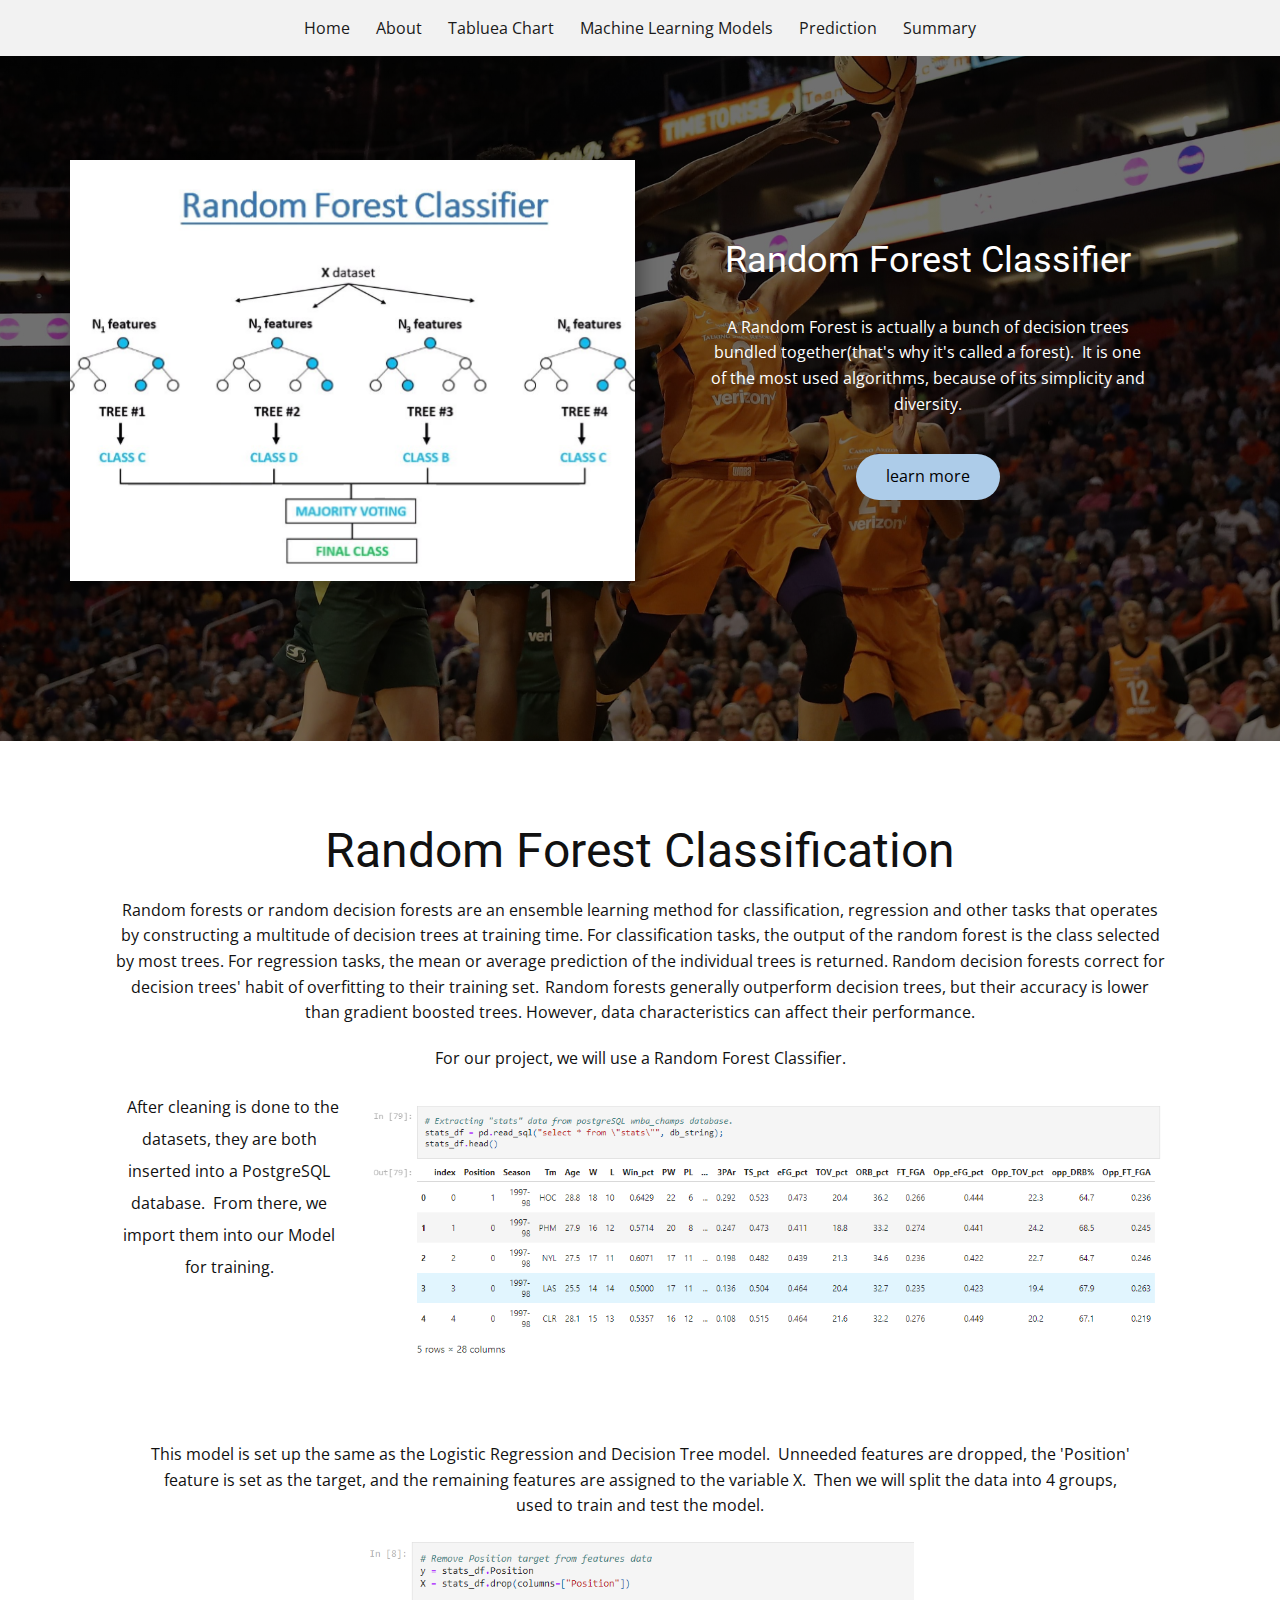
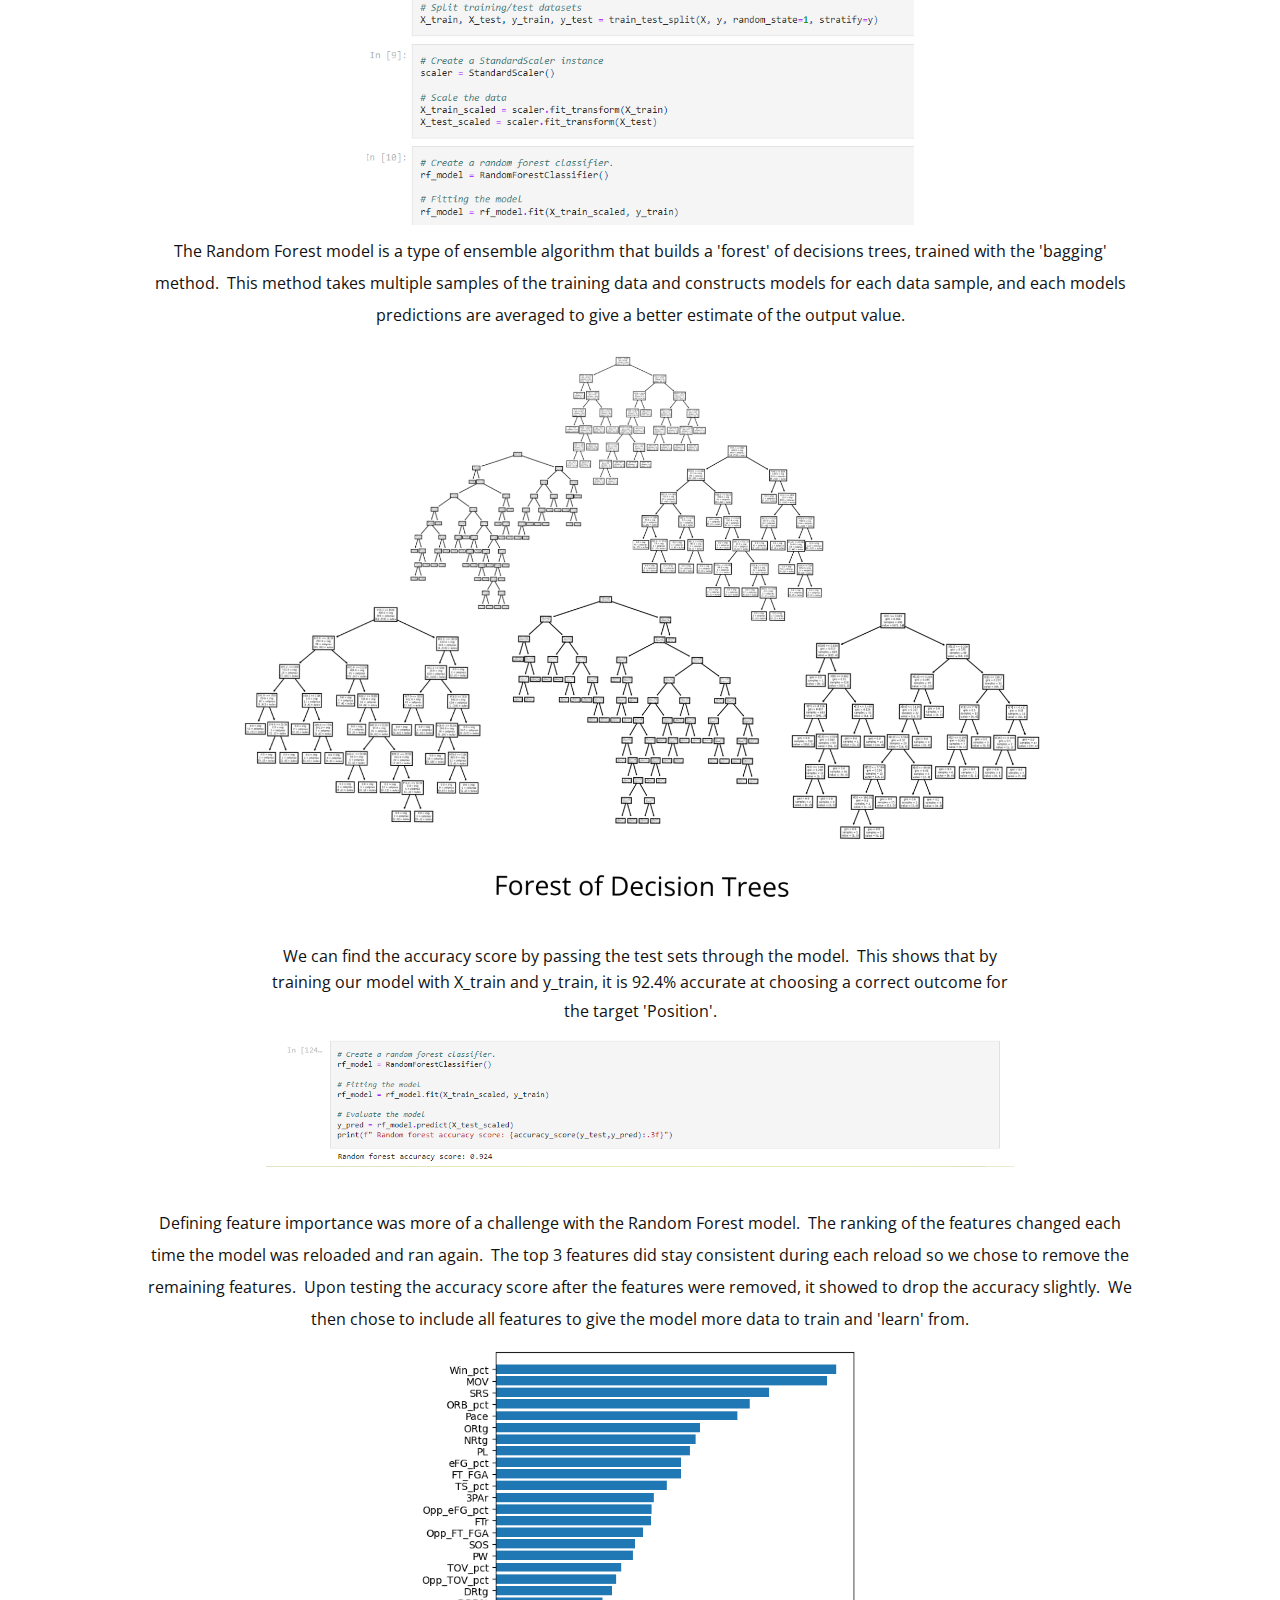
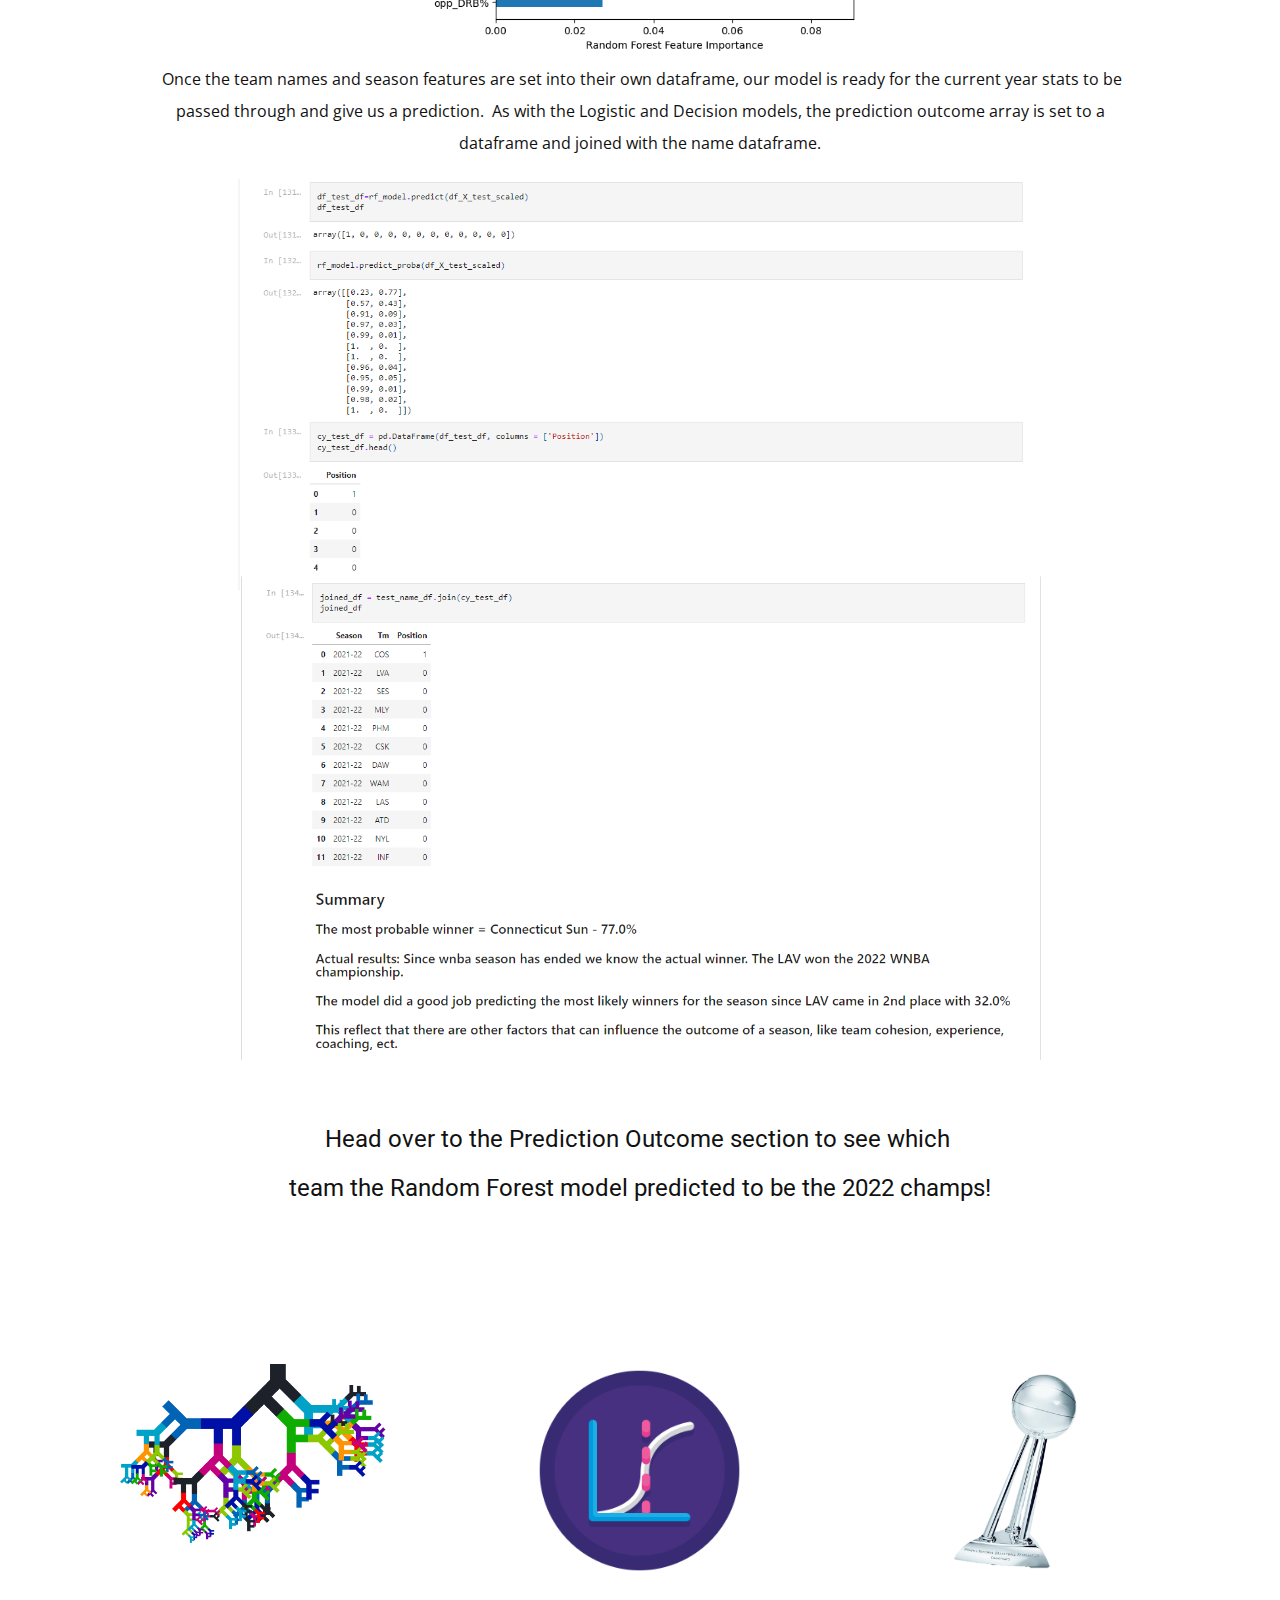
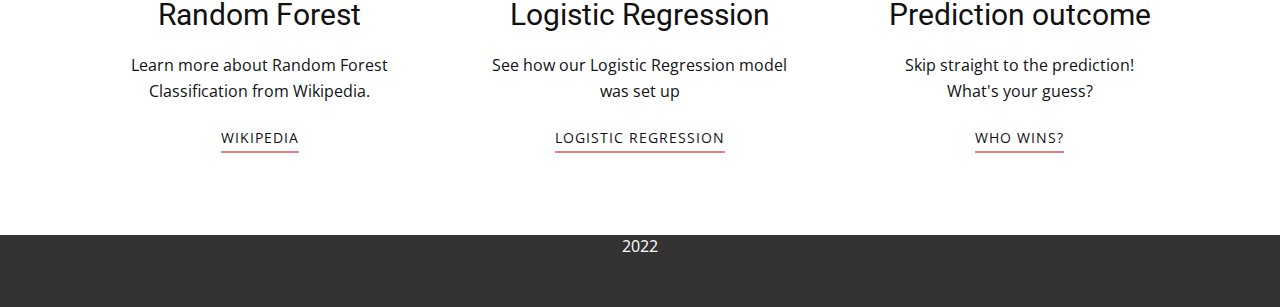
<file: templates/4Random-Forest.html>
<!DOCTYPE html>
<html style="font-size: 16px;">
  <head>
    <meta name="viewport" content="width=device-width, initial-scale=1.0">
    <meta charset="utf-8">
    <meta name="keywords" content="INTUITIVE">
    <meta name="description" content="">
    <meta name="page_type" content="np-template-header-footer-from-plugin">
    <title>4Random Forest</title>
    <link rel="stylesheet" href="../static/css/nicepage.css" media="screen">
<link rel="stylesheet" href="../static/css/4Random-Forest.css" media="screen">
    <script class="u-script" type="text/javascript" src="../static/js/jquery.js" defer=""></script>
    <script class="u-script" type="text/javascript" src="../static/js/nicepage.js" defer=""></script>
    <meta name="generator" content="Nicepage 3.30.2, nicepage.com">
    <link id="u-theme-google-font" rel="stylesheet" href="https://fonts.googleapis.com/css?family=Roboto:100,100i,300,300i,400,400i,500,500i,700,700i,900,900i|Open+Sans:300,300i,400,400i,600,600i,700,700i,800,800i">
    
    
    
    
    <script type="application/ld+json">{
		"@context": "http://schema.org",
		"@type": "Organization",
		"name": "NBA Prediction",
		"sameAs": [
				
		]
}</script>
    <meta name="theme-color" content="#478ac9">
    <meta property="og:title" content="4Random Forest">
    <meta property="og:description" content="">
    <meta property="og:type" content="website">
  </head>
  <body class="u-body u-overlap u-overlap-contrast"><header class="u-clearfix u-grey-10 u-header u-sticky u-sticky-0daf u-header" id="sec-28bc"><div class="u-clearfix u-sheet u-valign-middle u-sheet-1">
        <nav class="u-menu u-menu-dropdown u-offcanvas u-menu-1">
          <div class="menu-collapse">
            <a class="u-button-style u-nav-link" href="#">
              <svg><use xmlns:xlink="http://www.w3.org/1999/xlink" xlink:href="#menu-hamburger"></use></svg>
              <svg version="1.1" xmlns="http://www.w3.org/2000/svg" xmlns:xlink="http://www.w3.org/1999/xlink"><defs><symbol id="menu-hamburger" viewBox="0 0 16 16" style="width: 16px; height: 16px;"><rect y="1" width="16" height="2"></rect><rect y="7" width="16" height="2"></rect><rect y="13" width="16" height="2"></rect>
</symbol>
</defs></svg>
            </a>
          </div>
          <div class="u-custom-menu u-nav-container">
            <ul class="u-nav u-spacing-2 u-unstyled u-nav-1"><li class="u-nav-item"><a class="u-active-palette-1-base u-border-active-palette-1-base u-border-hover-palette-1-base u-button-style u-hover-palette-1-light-1 u-nav-link u-text-active-white u-text-grey-90 u-text-hover-palette-5-base" href="../index.html" style="padding: 10px 12px;">Home</a>
            </li><li class="u-nav-item"><a class="u-active-palette-1-base u-border-active-palette-1-base u-border-hover-palette-1-base u-button-style u-hover-palette-1-light-1 u-nav-link u-text-active-white u-text-grey-90 u-text-hover-palette-5-base" href="../index.html#sec-df2f" data-page-id="80299425" style="padding: 10px 12px;">About</a>
            </li><li class="u-nav-item"><a class="u-active-palette-1-base u-border-active-palette-1-base u-border-hover-palette-1-base u-button-style u-hover-palette-1-light-1 u-nav-link u-text-active-white u-text-grey-90 u-text-hover-palette-5-base" href="../index.html#carousel_fab6" data-page-id="80299425" style="padding: 10px 12px;">Tabluea Chart</a>
            </li><li class="u-nav-item"><a class="u-active-palette-1-base u-border-active-palette-1-base u-border-hover-palette-1-base u-button-style u-hover-palette-1-light-1 u-nav-link u-text-active-white u-text-grey-90 u-text-hover-palette-5-base" href="../index.html#sec-c072" data-page-id="80299425" style="padding: 10px 12px;">Machine Learning Models</a>
            </li><li class="u-nav-item"><a class="u-active-palette-1-base u-border-active-palette-1-base u-border-hover-palette-1-base u-button-style u-hover-palette-1-light-1 u-nav-link u-text-active-white u-text-grey-90 u-text-hover-palette-5-base" href="../index.html#sec-02d7" data-page-id="80299425" style="padding: 10px 12px;">Prediction</a>
            </li><li class="u-nav-item"><a class="u-active-palette-1-base u-border-active-palette-1-base u-border-hover-palette-1-base u-button-style u-hover-palette-1-light-1 u-nav-link u-text-active-white u-text-grey-90 u-text-hover-palette-5-base" href="../index.html#sec-4a40" data-page-id="80299425" style="padding: 10px 12px;">Summary</a>
</li></ul>
          </div>
          <div class="u-custom-menu u-nav-container-collapse">
            <div class="u-black u-container-style u-inner-container-layout u-opacity u-opacity-95 u-sidenav">
              <div class="u-inner-container-layout u-sidenav-overflow">
                <div class="u-menu-close"></div>
                <ul class="u-align-center u-nav u-popupmenu-items u-unstyled u-nav-2"><li class="u-nav-item"><a class="u-button-style u-nav-link" href="../index.html" style="padding: 10px 12px;">Home</a>
                </li><li class="u-nav-item"><a class="u-button-style u-nav-link" href="../index.html#sec-df2f" data-page-id="80299425" style="padding: 10px 12px;">About</a>
                </li><li class="u-nav-item"><a class="u-button-style u-nav-link" href="../index.html#carousel_fab6" data-page-id="80299425" style="padding: 10px 12px;">Tabluea Chart</a>
                </li><li class="u-nav-item"><a class="u-button-style u-nav-link" href="../index.html#sec-c072" data-page-id="80299425" style="padding: 10px 12px;">Machine Learning Models</a>
                </li><li class="u-nav-item"><a class="u-button-style u-nav-link" href="../index.html#sec-02d7" data-page-id="80299425" style="padding: 10px 12px;">Prediction</a>
                </li><li class="u-nav-item"><a class="u-button-style u-nav-link" href="../index.html#sec-4a40" data-page-id="80299425" style="padding: 10px 12px;">Summary</a>
</li></ul>
              </div>
            </div>
            <div class="u-black u-menu-overlay u-opacity u-opacity-70"></div>
          </div>
        </nav>
      </div><style class="u-sticky-style" data-style-id="b272">.u-sticky-fixed.u-sticky-b272:before, .u-body.u-sticky-fixed .u-sticky-b272:before {
borders: top right bottom left !important
}</style></header>
    <section class="skrollable u-clearfix u-image u-parallax u-shading u-section-1" id="sec-2702" data-image-width="1400" data-image-height="1050">
      <div class="u-clearfix u-sheet u-valign-middle u-sheet-1">
        <div class="u-clearfix u-expanded-width u-gutter-10 u-layout-wrap u-layout-wrap-1">
          <div class="u-layout" style="">
            <div class="u-layout-row" style="">
              <div class="u-align-center u-container-style u-image u-layout-cell u-left-cell u-size-30 u-size-xs-60 u-image-1" src="" data-image-width="773" data-image-height="418">
                <div class="u-container-layout u-valign-middle u-container-layout-1" src=""></div>
              </div>
              <div class="u-container-style u-layout-cell u-right-cell u-size-30 u-size-xs-60 u-layout-cell-2" src="">
                <div class="u-container-layout u-valign-middle u-container-layout-2">
                  <h2 class="u-align-center u-text u-text-default u-text-1">Random Forest Classifier</h2>
                  <p class="u-align-center u-text u-text-2">A Random Forest is actually a bunch of decision trees bundled together(that's why it's called a forest).&nbsp; It is one of the most used algorithms, because of its simplicity and diversity.</p>
                  <a href="4Random-Forest.html#sec-073b" data-page-id="694605391" class="u-btn u-btn-round u-button-style u-radius-50 u-btn-1">learn more</a>
                </div>
              </div>
            </div>
          </div>
        </div>
      </div>
    </section>
    <section class="u-clearfix u-section-2" id="sec-073b">
      <div class="u-clearfix u-sheet u-sheet-1">
        <div class="fr-view u-align-center u-clearfix u-rich-text u-text u-text-1">
          <h1 style="text-align: center;">Random Forest Classification</h1>
          <p style="text-align: center;">Random forests or random decision forests are an ensemble learning method for classification, regression and other tasks that operates by constructing a multitude of decision trees at training time. For classification tasks, the output of the random forest is the class selected by most trees. For regression tasks, the mean or average prediction of the individual trees is returned. Random decision forests correct for decision trees' habit of overfitting to their training set.  Random forests generally outperform decision trees, but their accuracy is lower than gradient boosted trees. However, data characteristics can affect their performance.</p>
          <p style="text-align: center;">For our project, we will use a Random Forest Classifier.</p>
          <p style="text-align: center;">&nbsp;<span style="line-height: 2.0;">
              <!--<img src="../images/rf_import.png" align="center" style="width: 807px;" class="fr-dii fr-fic fr-fir" width="525">After cleaning is done to the datasets, they are both inserted into a PostgreSQL database. &nbsp;From there, we import them into our Model for training.-->
              <img src="../images/Logistic_Regression_1.png" align="center" style="width: 807px;" class="fr-dii fr-fic fr-fir" width="525">After cleaning is done to the datasets, they are both inserted into a PostgreSQL database. &nbsp;From there, we import them into our Model for training.
            </span>
          </p>
        </div>
        <div class="fr-view u-align-center u-clearfix u-rich-text u-text u-text-2">
          <p style="text-align: center;">
            <br>
          </p>
          <p style="text-align: center;">This model is set up the same as the Logistic Regression and Decision Tree model. &nbsp;Unneeded features are dropped, the 'Position' feature is set as the target, and the remaining features are assigned to the variable X. &nbsp;Then we will split the data into 4 groups, used to train and test the model.</p>
          <p style="text-align: center;">
            <span style="line-height: 2.0;">
              <!--<img src="../images/rf_split.png" align="center" style="width: 547px;" class="fr-dib fr-fic" width="492">The Random Forest model is a type of ensemble algorithm that builds a 'forest' of decisions trees, trained with the 'bagging' method. &nbsp;This method takes multiple samples of the training data and constructs models for each data sample, and each models predictions are averaged to give a better estimate of the output value.-->
              <img src="../images/rf_split.png" align="center" style="width: 547px;" class="fr-dib fr-fic" width="492">The Random Forest model is a type of ensemble algorithm that builds a 'forest' of decisions trees, trained with the 'bagging' method. &nbsp;This method takes multiple samples of the training data and constructs models for each data sample, and each models predictions are averaged to give a better estimate of the output value.
            </span>
          </p>
          <p style="text-align: center;">
            <span style="line-height: 2.0;">
              <!--<img src="../images/ForestofDecisionTrees.png" width="492" style="width: 805px;" class="fr-dib fr-fic">-->
              <img src="../images/ForestofDecisionTrees.png" width="492" style="width: 805px;" class="fr-dib fr-fic">
              
            </span>
          </p>
        </div>
        <div class="fr-view u-align-center u-clearfix u-rich-text u-text u-text-3">
          <p style="text-align: center;">We can find the accuracy score by passing the test sets through the model. &nbsp;This shows that by training our model with X_train and y_train, it is 92.4% accurate at choosing a correct outcome for the target 'Position'.<span style="line-height: 2.0;">
              <!--<img src="../images/rf_accuracy.png" align="center" style="width: 683px;" class="fr-dib fr-fic" width="374">-->
              <img src="../images/random-forest-1.png" align="center" style="width: 805px;" class="fr-dib fr-fic" width="374">

              
            </span>
          </p>
        </div>
        <div class="fr-view u-align-center u-clearfix u-rich-text u-text u-text-4">
          <p style="text-align: center;">
            <!--<span style="line-height: 2.0;">Defining feature importance was more of a challenge with the Random Forest model. &nbsp;The ranking of the features changed each time the model was reloaded and ran again. &nbsp;The top 3 features did stay consistent during each reload so we chose to remove the remaining features. &nbsp;Upon testing the accuracy score after the features were removed, it showed to drop the accuracy slightly. &nbsp;We then chose to include all features to give the model more data to train and 'learn' from.<img src="../images/rf_feat_import.png" align="center" style="width: 456px;" class="fr-dib fr-fic" width="448">&nbsp;Once the team names and season features are set into their own dataframe, our model is ready for the current year stats to be passed through and give us a prediction. &nbsp;As with the Logistic and Decision models, the prediction outcome array is set to a dataframe and joined with the name dataframe.-->
              <span style="line-height: 2.0;">Defining feature importance was more of a challenge with the Random Forest model. &nbsp;The ranking of the features changed each time the model was reloaded and ran again. &nbsp;The top 3 features did stay consistent during each reload so we chose to remove the remaining features. &nbsp;Upon testing the accuracy score after the features were removed, it showed to drop the accuracy slightly. &nbsp;We then chose to include all features to give the model more data to train and 'learn' from.<img src="../images/RF_feature_importance.png" align="center" style="width: 456px;" class="fr-dib fr-fic" width="448">&nbsp;Once the team names and season features are set into their own dataframe, our model is ready for the current year stats to be passed through and give us a prediction. &nbsp;As with the Logistic and Decision models, the prediction outcome array is set to a dataframe and joined with the name dataframe.
            </span>
          </p>
          <p style="text-align: center;">
            <span style="line-height: 2.0;">
              <img src="../images/random-forest-2.png" width="492" style="width: 805px;" class="fr-dib fr-fic">
            </span>
          </p>
          <p style="text-align: center;">
            <br>
          </p>
          <h4>Head over to the Prediction Outcome section to see which&nbsp;</h4>
          <h4>team the Random Forest model predicted to be the 2022 champs!</h4>
        </div>
      </div>
    </section>
    <section class="u-clearfix u-section-3" id="sec-3ea9">
      <div class="u-clearfix u-sheet u-valign-middle u-sheet-1">
        <div class="u-list u-list-1">
          <div class="u-repeater u-repeater-1">
            <div class="u-container-style u-list-item u-repeater-item">
              <div class="u-container-layout u-similar-container u-container-layout-1">
                <img alt="" class="u-expanded-width u-image u-image-contain u-image-default u-image-1" data-image-width="2244" data-image-height="2048" src="../images/ramdom_forest_logo.png" data-href="https://en.wikipedia.org/wiki/Logistic_regression" data-target="_blank">
                <h3 class="u-align-center u-text u-text-default u-text-1">Random Forest</h3>
                <p class="u-align-center u-text u-text-2">Learn more about Random Forest Classification from Wikipedia.</p>
                <a href="https://en.wikipedia.org/wiki/Random_forest" class="u-active-none u-border-2 u-border-hover-palette-2-base u-border-palette-2-light-1 u-btn u-button-style u-hover-none u-none u-text-body-color u-btn-1" target="_blank">Wikipedia</a>
              </div>
            </div>
            <div class="u-container-style u-list-item u-repeater-item" data-href="4Random-Forest.html#sec-2702" data-page-id="694605391">
              <div class="u-container-layout u-similar-container u-container-layout-2">
                <img alt="" class="u-expanded-width u-image u-image-contain u-image-default u-image-2" data-image-width="575" data-image-height="447" src="../images/lg_logo.png">
                <h3 class="u-align-center u-text u-text-default u-text-3">Logistic Regression</h3>
                <p class="u-align-center u-text u-text-4">See how our Logistic Regression model was set up</p>
                <a href="2Logistic-Regression.html" data-page-id="2799000724" class="u-active-none u-border-2 u-border-hover-palette-2-base u-border-palette-2-light-1 u-btn u-button-style u-hover-none u-none u-text-body-color u-btn-2">Logistic Regression</a>
              </div>
            </div>
            <div class="u-container-style u-list-item u-repeater-item">
              <div class="u-container-layout u-similar-container u-container-layout-3">
                <img alt="" class="u-expanded-width u-image u-image-contain u-image-default u-image-3" data-image-width="222" data-image-height="430" src="../images/wnba_trophy1.jpg" data-href="1Home.html#sec-6c94" data-page-id="80299425">
                <h3 class="u-align-center u-text u-text-default u-text-5">Prediction outcome</h3>
                <p class="u-align-center u-text u-text-6">Skip straight to the prediction!<br>What's your guess?
                </p>
                <a href="../index.html#sec-02d7" data-page-id="80299425" class="u-active-none u-border-2 u-border-hover-palette-2-base u-border-palette-2-light-1 u-btn u-button-style u-hover-none u-none u-text-body-color u-btn-3">Who wins?</a>
              </div>
            </div>
          </div>
        </div>
      </div>
    </section>
    <style class="u-overlap-style">.u-overlap:not(.u-sticky-scroll) .u-header {
background-color: #f2f2f2 !important
}</style>
    
    
    <footer class="u-align-center-md u-align-center-sm u-align-center-xs u-clearfix u-footer u-grey-80" id="sec-5509"><div class="u-clearfix u-sheet u-sheet-1">
        <p class="u-align-center-lg u-align-center-md u-align-center-xl u-text u-text-1"></p>
        <p class="u-align-center-lg u-align-center-md u-align-center-xl u-text u-text-2">2022</p>
        <div class="u-align-left u-social-icons u-spacing-10 u-social-icons-1">
         
        </div>
      </div></footer>
  </body>
</html>
</file>
